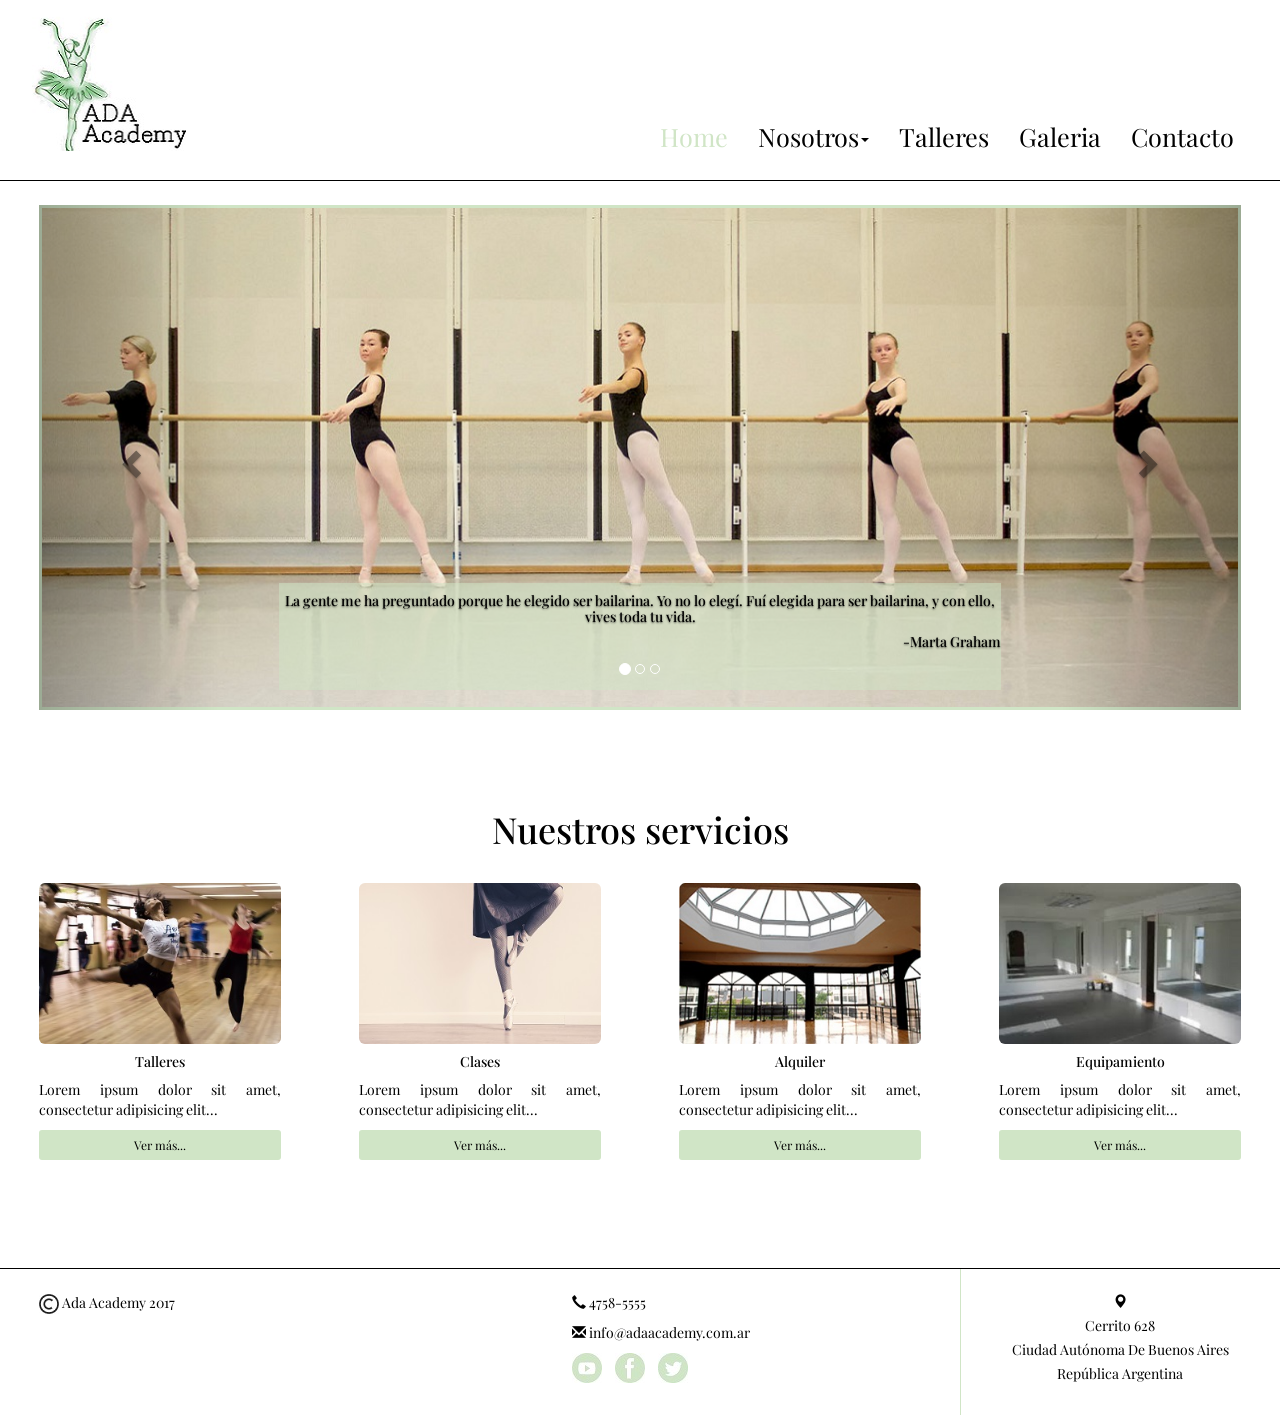
<file: index.html>
<!DOCTYPE html>
<html lang="en">
<head>
	<meta charset="UTF-8">
	<meta name="viewport" content="width=device-width, user-scalable=no, initial-scale=1.0, maximum-scale=1.0, minimum-scale=1.0">
	<title>Home</title>
	<link href="https://fonts.googleapis.com/css?family=Lora|Playfair+Display" rel="stylesheet">
	<link rel="stylesheet" type="text/css" href="bootstrap-3.3.7-dist/css/bootstrap.min.css">
	<link rel="stylesheet" type="text/css" href="css/home.css">
	<link rel="stylesheet" type="text/css" href="css/headerFooter.css">
	

	<script src="https://ajax.googleapis.com/ajax/libs/jquery/3.2.1/jquery.min.js"></script>
	<script src="https://maxcdn.bootstrapcdn.com/bootstrap/3.3.7/js/bootstrap.min.js"></script>
</head>
<body>
	<div class="container-fluid">
		<header class="row">
		    <nav class="col-lg-12 col-md-12 col-sm-12 col-xs-12 navbar">
				<div class="navbar-header">
					<img class="pull-left img-responsive hidden-lg hidden-md" src="imgs/130x130-navBrandAda.jpg" alt="">
					<img class="pull-left img-responsive hidden-sm hidden-xs" src="imgs/170x150-navBrandAda.jpg" alt="">
			        <button type="button" class="navbar-toggle btn btn-lg pull-right" data-toggle="collapse" data-target="#myFirstNavbar" >
        			<span class="glyphicon glyphicon-menu-hamburger" aria-hidden="true"></span>
					</button>        
				</div>        
		        <div class="collapse navbar-collapse" id="myFirstNavbar">
				    <ul class="nav navbar-nav pull-right hidden-xs ulLg">
				        <li class="active"><a href="#">Home</a></li>
				        <li class="dropdown">
							<a class="dropdown-toggle" data-toggle="dropdown" href="html/Nosotros.html">Nosotros<span class="caret"></span></a>
							<ul class="dropdown-menu" id="ulXs">
								<li class="well-sm"><a href="html/Nosotros.html">Nuestra Historia</a></li>
								<li class="well-sm"><a href="html/Nosotros.html#Nuestras Instalaciones">Nuestras Instalaciones</a></li>
								<li class="well-sm"><a href="html/Nosotros.html#Nuestros Servicios">Nuestros Servicios</a></li>
								<li class="well-sm"><a href="html/Nosotros.html#Nuestros Docentes">Nuestros Docentes</a></li>
							</ul>
						</li>
				        <li><a href="html/talleres.html">Talleres</a></li>
				        <li><a href="html/galeria.html">Galeria</a></li>
				        <li><a href="html/contact.html">Contacto</a></li>
				    </ul>
				    <ul class="nav navbar-nav hidden-lg hidden-md hidden-sm" id="ulXs"> 
				        <li class="active"><a href="#">Home</a></li>
				        <li class="dropdown">
							<a class="dropdown-toggle" data-toggle="dropdown" href="html/Nosotros.html">Nosotros<span class="caret"></span></a>
							<ul class="dropdown-menu">
								<li><a href="html/Nosotros.html">Nuestra Historia</a></li>
								<li><a href="html/Nosotros.html#Nuestras Instalaciones">Nuestras Instalaciones</a></li>
								<li><a href="html/Nosotros.html#Nuestros Servicios">Nuestros Servicios</a></li>
								<li><a href="html/Nosotros.html#Nuestros Docentes">Nuestros Docentes</a></li>
							</ul>
						</li>
				        <li><a href="html/talleres.html">Talleres</a></li>
				        <li><a href="html/galeria.html">Galeria</a></li>
				        <li><a href="html/contact.html">Contacto</a></li>
				    </ul>
			    </div>
		    </nav>	  
		</header>
		
		<main class="row">
            <div class="col-lg-12 col-md-12 col-sm-12 col-xs-12">
	        	<section class="row well-lg">
	        		<!--div class="col-lg-1"></div-->
	        		<div class="col-lg-12">  
						<div id="myCarousel" class="carousel slide" data-ride="carousel">
						    <!-- Indicators -->
						    <ol class="carousel-indicators">
						      	<li data-target="#myCarousel" data-slide-to="0" class="active"></li>
						      	<li data-target="#myCarousel" data-slide-to="1"></li>
						      	<li data-target="#myCarousel" data-slide-to="2"></li>
						    </ol>
	
					    <!-- Wrapper for slides -->
						    <div class="carousel-inner">
                                <div class="item active">
						        	<img src="imgs/1200x500-homeStudio01.jpg" alt="Studio 01"">
						        	<div class="carousel-caption textSlider">
							            <h5>La gente me ha preguntado porque he elegido ser bailarina. Yo no lo elegí. Fuí elegida para ser  bailarina, y con ello, vives toda tu vida.<h5>
						                <h5 class="text-right">-Marta Graham</h5>
							        </div>
						      	</div>

		                        <div class="item">
						        	<img src="imgs/1200x500-homeStudio02.jpg" alt="Studio 02">
						        	<div class="carousel-caption textSlider">
							            <h4>Salón Amarrillo<h4>
						                <h5>Piso sólido de madera</h5>
							        </div>
						       	</div>
		
						      	<div class="item">
						        	<img src="imgs/1200x500-homeStudio03.jpg" alt="Studio 03"">
						        	<div class="carousel-caption textSlider">
							            <h4>Salón Azul<h4>
						                <h5>Piso sólido de porcelanato</h5>
							        </div>
						      	</div>
						    </div>
	
					    <!-- Left and right controls -->
						    <a class="left carousel-control" href="#myCarousel" data-slide="prev">
						      	<span class="glyphicon glyphicon-chevron-left"></span>
						      	<span class="sr-only">Previous</span>
						    </a>
						    <a class="right carousel-control" href="#myCarousel" data-slide="next">
						      	<span class="glyphicon glyphicon-chevron-right"></span>
						      	<span class="sr-only">Next</span>
						    </a>
					  	</div> 
	        		</div>				  
	        	    <!--div class="col-lg-1"></div-->
	        	</section>    
	        	
	        	<section class="row">
	        		<div class="col-lg-12 col-md-12 col-sm-12 col-xs-12">
	        			<h1 class="text-center">Nuestros servicios</h1>
	        		</div>
	        		<article class="col-lg-3 col-md-3 col-sm-6 col-xs-6">
	                	<div class="well-lg">
		                	<img class="img-responsive img-rounded" src="imgs/300x200-homeContemporaryDance.jpg" alt="Contemporary Dance">
		        	        <div class="caption text-justify">
		        				<h5 class="text-center">Talleres</h5>
		        				<p class="hidden-sm hidden-xs">Lorem ipsum dolor sit amet, consectetur adipisicing elit...</p>
		        				<a class="btn btn-block btn-sm" role="button" href="html/about.html"> Ver más...</a>
		        			</div>
	        			</div> 	
	        		</article>

	        		<article class="col-lg-3 col-md-3 col-sm-6 col-xs-6">
	                	<div class="well-lg">
		                	<img class="img-responsive img-rounded" src="imgs/300x200-homeClass.jpg" alt="Class">
		        	        <div class="caption text-justify">
		        				<h5 class="text-center">Clases</h5>
		        				<p class="hidden-sm hidden-xs">Lorem ipsum dolor sit amet, consectetur adipisicing elit...</p>
		        				<a class="btn btn-block btn-sm" role="button" href="html/about.html"> Ver más...</a>
		        			</div> 	
	        			</div>
	        		</article>

	        		<article class="col-lg-3 col-md-3 col-sm-6 col-xs-6">
	                	<div class="well-lg">
		                	<img class="img-responsive img-rounded" src="imgs/300x200-homeStudioRental.jpg" alt="Studio Rental">	    
		                	<div class="caption text-justify">
		        				<h5 class="text-center">Alquiler</h5>
		        				<p class="hidden-sm hidden-xs">Lorem ipsum dolor sit amet, consectetur adipisicing elit...</p>
		        				<a class="btn btn-block btn-sm" role="button" href="html/about.html"> Ver más...</a>
		        			</div>
	        			</div> 	
	        		</article>

	        		<article class="col-lg-3 col-md-3 col-sm-6 col-xs-6">
	                	<div class="well-lg">
		                	<img class="img-responsive img-rounded" src="imgs/300x200-homeEquipment.jpg" alt="Home Equipment">	    
		                	<div class="caption text-justify">
		        				<h5 class="text-center">Equipamiento</h5>
		        				<p class="hidden-sm hidden-xs">Lorem ipsum dolor sit amet, consectetur adipisicing elit...</p>
		        				<a class="btn btn-block btn-sm" role="button" href="html/about.html"> Ver más...</a>
		        			</div>
	        			</div> 	
	        		</article>
	        	</section>
	        </div>
		</main>
		
		<footer class="row">
		    <div class="col-lg-5 col-md-5 col-sm-5 hidden-xs copyRight">	
                <div class="well-lg">
                <p><img src="imgs/20x20-copyRight.jpg" alt="">  Ada Academy 2017</p>
                </div>
			</div>

			<div class="col-lg-4 col-md-4 col-sm-4 col-xs-7 net">
				<ul class="well-lg">
					<li><p><span class="glyphicon glyphicon-earphone"></span>  4758-5555</p></li>
					<li><p><span class="glyphicon glyphicon-envelope"></span>  info@adaacademy.com.ar</p></li>
					<li>
						<ul class="list-inline">
							<li><a href="#"><img src="imgs/30x30-brandYoutube.jpg" alt=""></a></li>
							<li><a href="#"><img src="imgs/30x30-brandFacebook.jpg" alt=""></a></li>
							<li><a href="#"><img src="imgs/30x30-brandTwitter.jpg" alt=""></a></li>
						</ul>
					</li>
				</ul>					
			</div>

			<div class="col-lg-3 col-md-3 col-sm-3 col-xs-5  map">
			    <div class="caption text-center well-lg">
					<p><span class="glyphicon glyphicon-map-marker"></span></p>
					<p>Cerrito 628</p>
					<p>Ciudad Autónoma De Buenos Aires</p>
	                <p>República Argentina</p>
				</div>
			</div>
        </footer>
	</div>
</body>
</html>
</file>
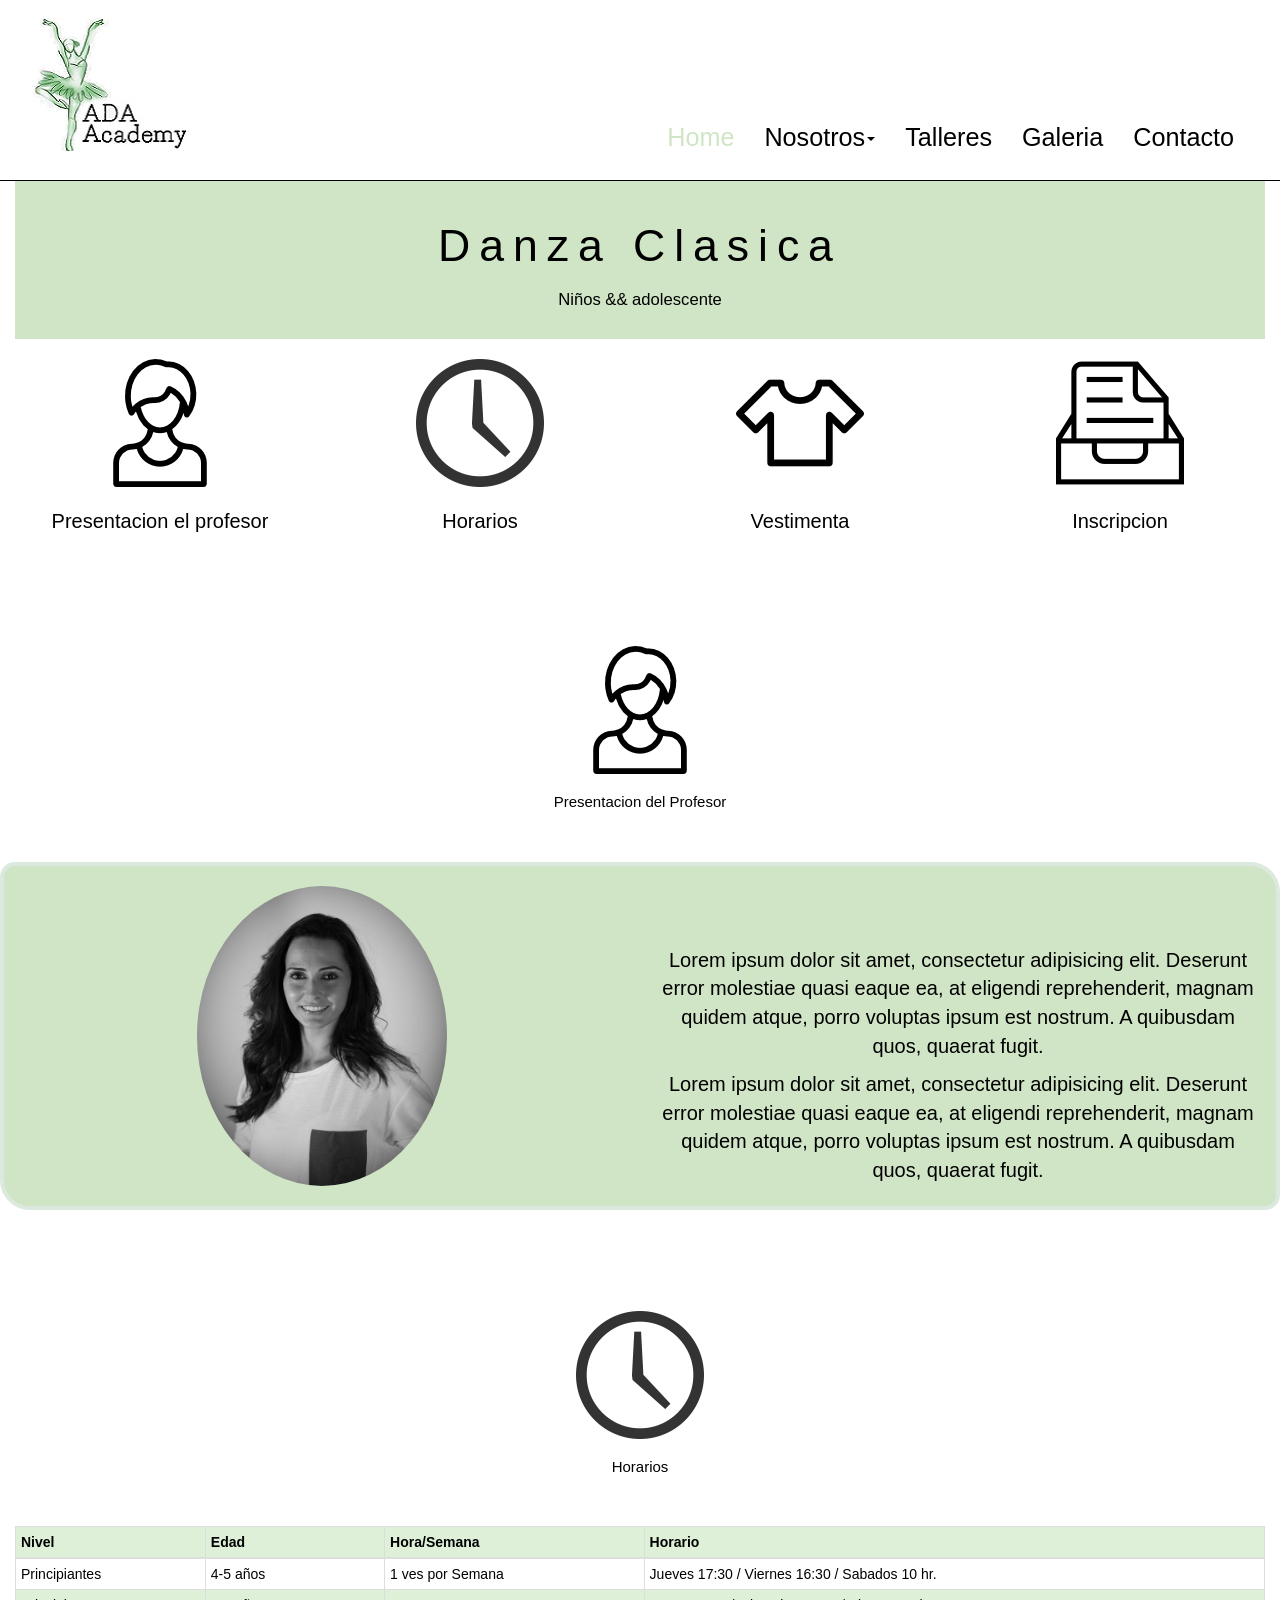
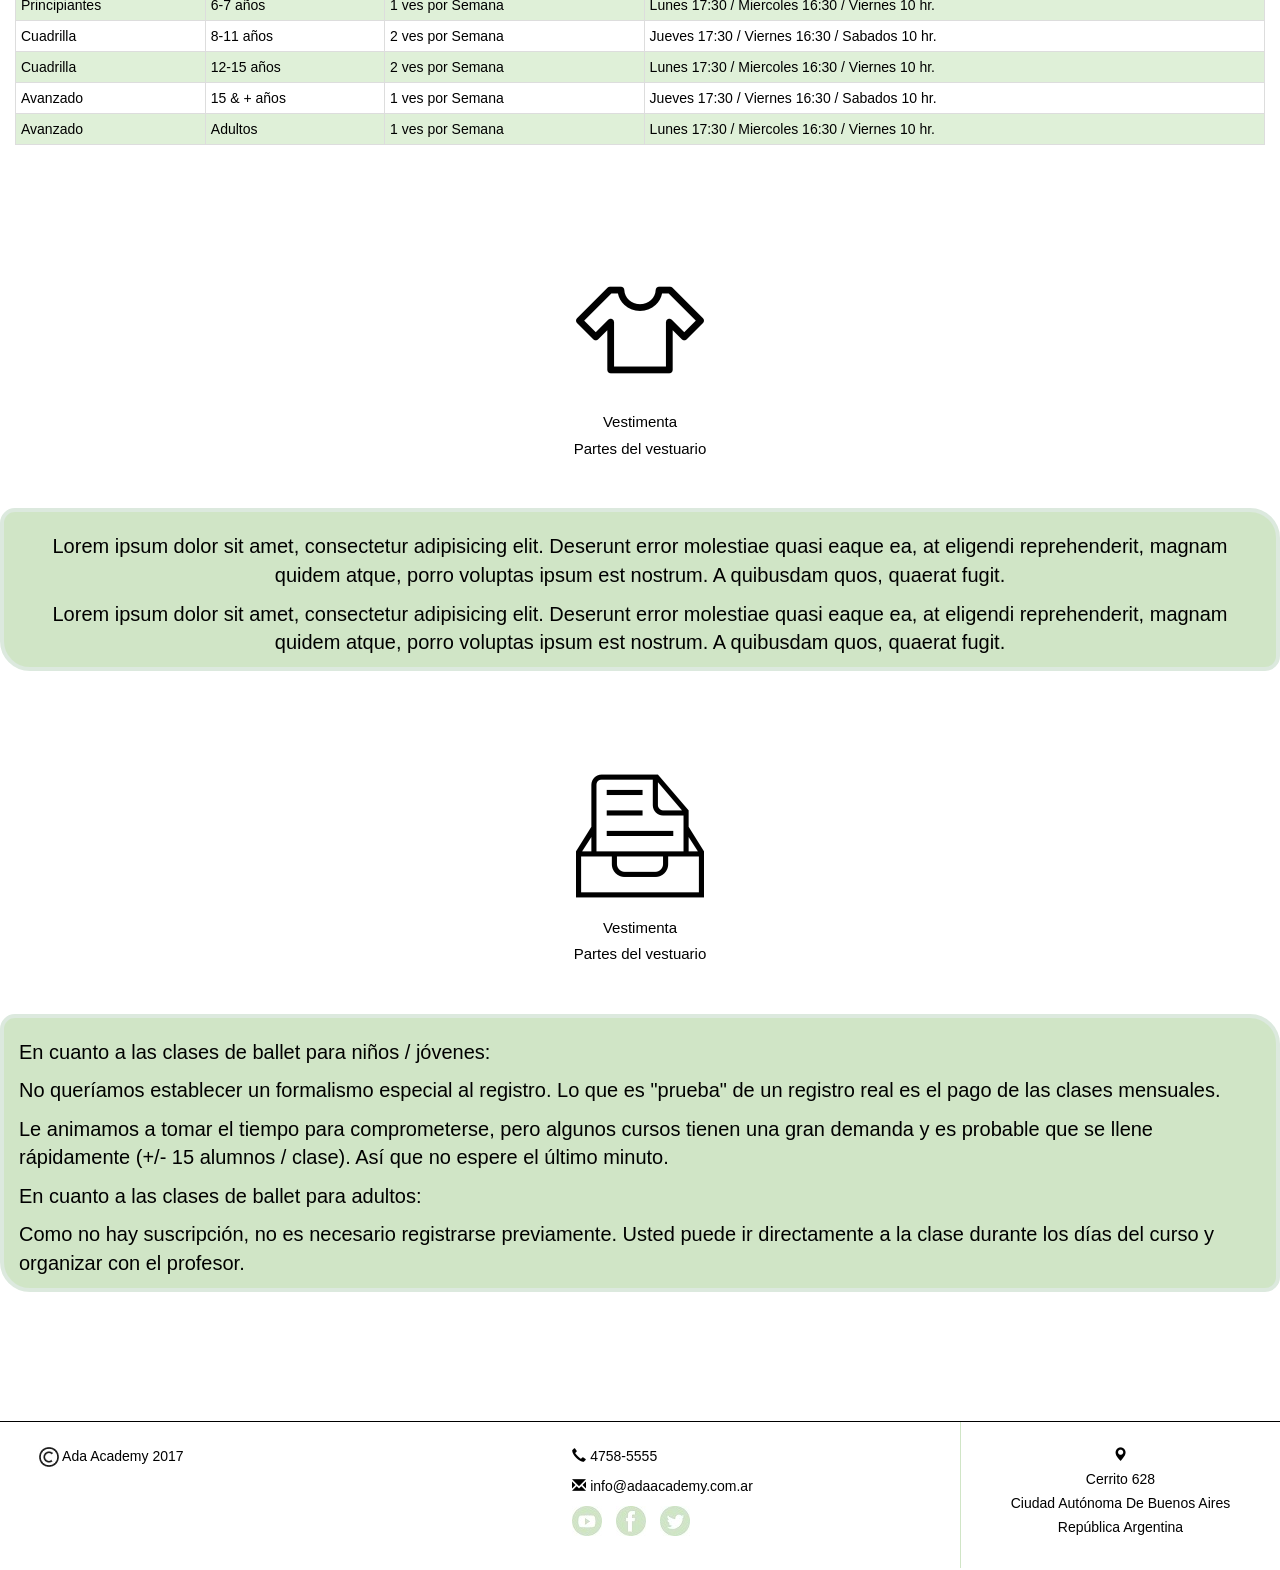
<file: html/ClassicalDanceWorkshop.html>
<!DOCTYPE html>
<html lang="en">
<head>
	<meta charset="UTF-8">
	<meta name="viewport" content="width=device-width, user-scalable=no, initial-scale=1.0, maximum-scale=1.0, minimum-scale=1.0">
	<title>Danza Clasica</title>
	<link href="https://fonts.googleapis.com/css?family=Cabin" rel="stylesheet">
	<link rel="stylesheet" href="../bootstrap-3.3.7-dist/css/bootstrap.min.css">

	<link rel="stylesheet" type="text/css" href="../css/headerFooter.css">
	<link rel="stylesheet" href="../css/estilitomenutalleres.css">
	
	
</head>
<body>

<div class="container-fluid">
	<header class="row">
		    <nav class="col-lg-12 col-md-12 col-sm-12 col-xs-12 navbar">
				<div class="navbar-header">
					<img class="pull-left img-responsive hidden-lg hidden-md" src="../imgs/130x130-navBrandAda.jpg" alt="">
					<img class="pull-left img-responsive hidden-sm hidden-xs" src="../imgs/170x150-navBrandAda.jpg" alt="">
			        <button type="button" class="navbar-toggle btn btn-lg pull-right" data-toggle="collapse" data-target="#myFirstNavbar" >
        			<span class="glyphicon glyphicon-menu-hamburger" aria-hidden="true"></span>
					</button>        
				</div>        
		        <div class="collapse navbar-collapse" id="myFirstNavbar">
				    <ul class="nav navbar-nav pull-right hidden-xs ulLg">
				        <li class="active"><a href="#">Home</a></li>
				        <li class="dropdown">
							<a class="dropdown-toggle" data-toggle="dropdown" href="html/Nosotros.html">Nosotros<span class="caret"></span></a>
							<ul class="dropdown-menu" id="ulXs">
								<li class="well-sm"><a href="../html/Nosotros.html">Nuestra Historia</a></li>
								<li class="well-sm"><a href="../html/Nosotros.html#Nuestras Instalaciones">Nuestras Instalaciones</a></li>
								<li class="well-sm"><a href="../html/Nosotros.html#Nuestros Servicios">Nuestros Servicios</a></li>
								<li class="well-sm"><a href="../html/Nosotros.html#Nuestros Docentes">Nuestros Docentes</a></li>
							</ul>
						</li>
				        <li><a href="../html/talleres.html">Talleres</a></li>
				        <li><a href="../html/galeria.html">Galeria</a></li>
				        <li><a href="../html/contact.html">Contacto</a></li>
				    </ul>
				    <ul class="nav navbar-nav hidden-lg hidden-md hidden-sm" id="ulXs"> 
				        <li class="active"><a href="#">Home</a></li>
				        <li class="dropdown">
							<a class="dropdown-toggle" data-toggle="dropdown" href="../html/Nosotros.html">Nosotros<span class="caret"></span></a>
							<ul class="dropdown-menu">
								<li><a href="../html/Nosotros.html">Nuestra Historia</a></li>
								<li><a href="../html/Nosotros.html#Nuestras Instalaciones">Nuestras Instalaciones</a></li>
								<li><a href="../html/Nosotros.html#Nuestros Servicios">Nuestros Servicios</a></li>
								<li><a href="../html/Nosotros.html#Nuestros Docentes">Nuestros Docentes</a></li>
							</ul>
						</li>
				        <li><a href="../html/talleres.html">Talleres</a></li>
				        <li><a href="../html/gallery.html">Galeria</a></li>
				        <li><a href="../html/contact.html">Contacto</a></li>
				    </ul>
			    </div>
		    </nav>	  
		</header>
						<!-- Main-->

	<!--*************Titulo Pagina ******************-->

	<main>
		<div class="row"> 
			<div class="col-md-12" >
				<div class="top" style="background: #D0E5C6">
					<br>
					<h3 class="text-center" style="font-size: 3.188em; letter-spacing: 0.2em">Danza Clasica</h3>
					
					<h3 class="text-center" style="font-size: 1.188em">Niños && adolescente</h3>
					<br>
				</div>
			</div>
		</div>
	
		<!--************* Fin del Titulo Pagina *************-->
		
		<!--********* Inicio de bolque de talleres **********-->
		<div class="row"  >
			<div>
				<div class="class col-md-3" style=" " >
					<div id="imagen" class="imagen"  >
						<div class="info" >
							<br>
							<a style="text-decoration:none" href="#profesor"><img class=" center-block" src="../imgs/profe1.png" alt="" ></a>
							<br>
							<p  id="d" class="text-center" style=""> Presentacion el profesor</p>
						</div>
					</div>
				</div>
						
				<div class="class col-md-3" >
					<div class="imagen"  >
						<div class="info">
							<br>
							<a style="text-decoration:none" href="#horarios"><img class="center-block" src="../imgs/reloj1.png" alt=""></a>
							<br>
							<p class="text-center">Horarios</p>
						</div>
					</div>
				</div>
						
				<div class="class col-md-3" >
					<div class="imagen">
						<br>
						<a style="text-decoration:none" href="#vestimenta"><img class="center-block" src="../imgs/remera.png" alt=""></a>
						<br>
						<p class="text-center">Vestimenta</p>
					</div>
				</div>
				<div class="class col-md-3">
					<div class="imagen" >
						<br>
						<a style="text-decoration:none" href="#inscripcion"><img class="center-block" src="../imgs/incrip1.png" alt=""></a>
						<br>
						<p class="text-center">Inscripcion</p>
					</div>
				</div>
			</div>
			<tr>
		</div>
		<!--********* Fin de bolque de talleres **********-->
		
		<!--********* Inicio del contenido  **********-->
		<!--********* Presentacion del profesor  **********-->
		<div class="row">
			<div class=" fila col-md-12 text-center">     
			</div>
		</div>
		
		<div class="row"> 
			<div class=" profe1 col-md-12">
				<a name="profesor"><img class="center-block" src="../imgs/profe1.png" alt=""></a>
			</div>
		</div>
		<div class="row"> 
			<div class="col-md-12">
				<h3 class="text-center" style="font-size: 15px">Presentacion del Profesor</h3>
			</div>
		</div>
		<div class="row">
			<div class=" filaA col-md-12 text-center">     
			</div>
		</div>
		
		
		<div class="row" style="background:#D0E5C6;border-style: solid; border-width: 4px;border-color:#DCE9DE;border-radius: 15px 30px;">
		
			<div class="">
				<div class="col-md-6 ">
					<br>  
					<img class=" img-circle center-block" src="../imgs/fotoprofe1.jpg" alt="" style="height: 300px;width: 250px">  
					<br>
				</div>
				<div class="col-md-6 "> 
					<div class=" contenido">
						<p class="text-center">Lorem ipsum dolor sit amet, consectetur adipisicing elit. Deserunt error molestiae quasi eaque ea, at eligendi reprehenderit, magnam quidem atque, porro voluptas ipsum est nostrum. A quibusdam quos, quaerat fugit.</p>
						<p class="text-center">Lorem ipsum dolor sit amet, consectetur adipisicing elit. Deserunt error molestiae quasi eaque ea, at eligendi reprehenderit, magnam quidem atque, porro voluptas ipsum est nostrum. A quibusdam quos, quaerat fugit.</p>
					</div>
		
				</div>
			</div>
		</div>
		<!--********* Fin de la presentacion  **********-->
		
		<!--********* Inicio del Horario **********-->
		<div class="row">
			<div class=" fila col-md-12 text-center">     
			</div>
		</div>
		
		<div class="row"> 
			<div class=" profe1 col-md-12">
				<a name="horarios"><img class="center-block" src="../imgs/reloj1.png" alt=""></a>
			</div>
		</div>
		<div class="row"> 
			<div class="col-md-12">
				<h3 class="text-center" style="font-size: 15px">Horarios</h3>
			</div>
		</div>
		<div class="row">
			<div class=" filaA col-md-12 text-center">     
			</div>
		</div>
		
		<div class="row">
			<div class="col-md-12 col-xs-12">
				<div class="table-responsive">
					<table class="table table-bordered table-hover table-condensed "><!--table-striped-->
						<thead>
							<tr class="success center">
								<th >Nivel</th>
								<th >Edad</th>
								<th >Hora/Semana</th>
								<th >Horario</th>
								
							</tr>
						</thead>
						<tr>
							<td>Principiantes</td>
							<td>4-5 años</td>
							<td>1 ves por Semana</td>
							<td>Jueves 17:30 /
								Viernes 16:30 /
								Sabados 10 hr.</td>
							
						</tr>
						<tr class="success">
							<td>Principiantes</td>
							<td>6-7 años</td> 
							<td>1 ves por Semana</td>
							<td>Lunes 17:30 /
								Miercoles 16:30 /
								Viernes 10 hr.</td>
						</tr>
						<tr>
							<td>Cuadrilla</td>
							<td>8-11 años</td>
							<td>2 ves por Semana</td>
							<td>Jueves 17:30 /
								Viernes 16:30 /
								Sabados 10 hr.</td>
							
						</tr>
						<tr class="success">
							<td>Cuadrilla</td>
							<td>12-15 años</td> 
							<td>2 ves por Semana</td>
							<td>Lunes 17:30 /
								Miercoles 16:30 /
								Viernes 10 hr.</td>
						</tr>
						<tr>
							<td>Avanzado</td>
							<td> 15 & + años</td>
							<td>1 ves por Semana</td>
							<td>Jueves 17:30 /
								Viernes 16:30 /
								Sabados 10 hr.</td>
							
						</tr>
						<tr class="success"	>			
							<td>Avanzado</td>
							<td>Adultos</td> 
							<td>1 ves por Semana</td>
							<td>Lunes 17:30 /
								Miercoles 16:30 /
								Viernes 10 hr.</td>
						</tr>
		
		
					</table>
				</div><!--reserc-->
			</div><!--col-->
		</div><!--row-->
		<!--********* fin del Horario **********-->
		<!--********* Inicio del Vestimenta **********-->
		<div class="row">
			<div class=" fila col-md-12 text-center">     
			</div>
		</div>
		
		<div class="row"> 
			<div class=" profe1 col-md-12">
				<a name="vestimenta"><img class="center-block" src="../imgs/remera.png" alt=""></a>
			</div>
		</div>
		<div class="row"> 
			<div class="col-md-12">
				<h3 class="text-center" style="font-size: 15px">Vestimenta</h3>
				<h5 class="text-center" style="font-size: 15px">Partes del vestuario</h5>
			</div>
		</div>
		<div class="row">
			<div class=" filaA col-md-12 text-center">     
			</div>
		</div>
		
		<div class="row" style="background:#D0E5C6;border-style: solid; border-width: 4px;border-color:#DCE9DE;border-radius: 15px 30px;">
			<div class="col-md-12 "> 
				<div class=" contenidoA">
					<p class="text-center">Lorem ipsum dolor sit amet, consectetur adipisicing elit. Deserunt error molestiae quasi eaque ea, at eligendi reprehenderit, magnam quidem atque, porro voluptas ipsum est nostrum. A quibusdam quos, quaerat fugit.</p>
					<p class="text-center">Lorem ipsum dolor sit amet, consectetur adipisicing elit. Deserunt error molestiae quasi eaque ea, at eligendi reprehenderit, magnam quidem atque, porro voluptas ipsum est nostrum. A quibusdam quos, quaerat fugit.</p>
				</div>
		
			</div>
		</div>
		<!--********* Fin de Vestimenta **********-->
		<!--********* Inicio de Inscripcion **********-->
		<div class="row">
			<div class=" fila col-md-12 text-center">     
			</div>
		</div>
		
		<div class="row"> 
			<div class="profe1 col-md-12">
				<a name="inscripcion"><img class="center-block" src="../imgs/incrip1.png" alt=""></a>
			</div>
		</div>
		<div class="row"> 
			<div class="col-md-12">
				<h3 class="text-center" style="font-size: 15px">Vestimenta</h3>
				<h5 class="text-center" style="font-size: 15px">Partes del vestuario</h5>
			</div>
		</div>
		<div class="row">
			<div class=" filaA col-md-12 text-center">     
			</div>
		</div>
		
		<div class="row" style="background:#D0E5C6;border-style: solid; border-width: 4px;border-color:#DCE9DE;border-radius: 15px 30px;">
			<div class="col-md-12 "> 
				<div class=" contenidoA">
					<p>
						En cuanto a las clases de ballet para niños / jóvenes:</p>
		
					<p>No queríamos establecer un formalismo especial al registro. Lo que es "prueba" de un registro real es el pago de las clases mensuales.</p>
		
		
		
					<p>Le animamos a tomar el tiempo para comprometerse, pero algunos cursos tienen una gran demanda y es probable que se llene rápidamente (+/- 15 alumnos / clase). Así que no espere el último minuto.</p>
						
						<p>En cuanto a las clases de ballet para adultos:</p>
		
						<p>Como no hay suscripción, no es necesario registrarse previamente. Usted puede ir directamente a la clase durante los días del curso y organizar con el profesor.
		
					</p>
				</div>
		
			</div>
		</div>
		<div class="row">
			<div class=" fila col-md-12 text-center">     
			</div>
		</div>
	</main>
	<footer class="row">
		    <div class="col-lg-5 col-md-5 col-sm-5 hidden-xs copyRight">	
                <div class="well-lg">
                <p><img src="../imgs/20x20-copyRight.jpg" alt="">  Ada Academy 2017</p>
                </div>
			</div>

			<div class="col-lg-4 col-md-4 col-sm-4 col-xs-7 net">
				<ul class="well-lg">
					<li><p><span class="glyphicon glyphicon-earphone"></span>  4758-5555</p></li>
					<li><p><span class="glyphicon glyphicon-envelope"></span>  info@adaacademy.com.ar</p></li>
					<li>
						<ul class="list-inline">
							<li><a href="#"><img src="../imgs/30x30-brandYoutube.jpg" alt=""></a></li>
							<li><a href="#"><img src="../imgs/30x30-brandFacebook.jpg" alt=""></a></li>
							<li><a href="#"><img src="../imgs/30x30-brandTwitter.jpg" alt=""></a></li>
						</ul>
					</li>
				</ul>					
			</div>

			<div class="col-lg-3 col-md-3 col-sm-3 col-xs-5  map">
			    <div class="caption text-center well-lg">
					<p><span class="glyphicon glyphicon-map-marker"></span></p>
					<p>Cerrito 628</p>
					<p>Ciudad Autónoma De Buenos Aires</p>
	                <p>República Argentina</p>
				</div>
			</div>
        </footer>



</div>



</body>
</html>
</file>
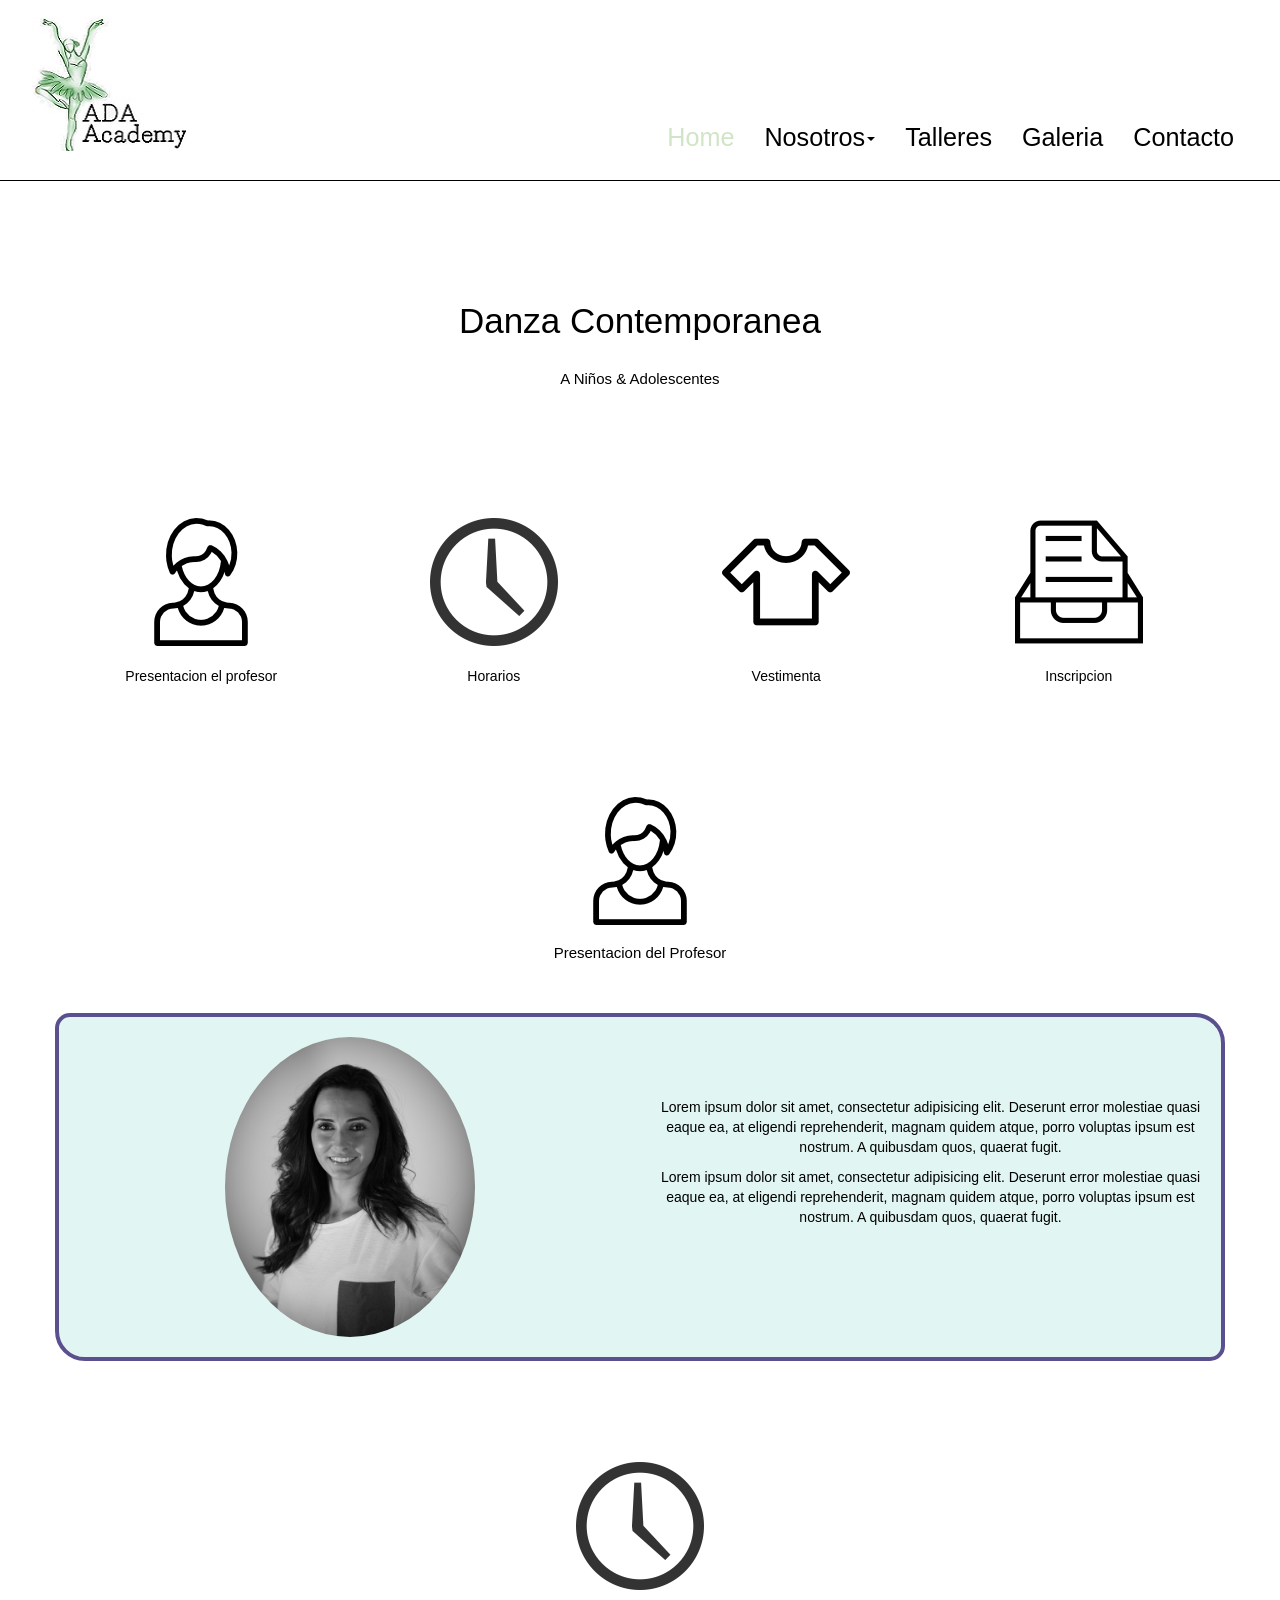
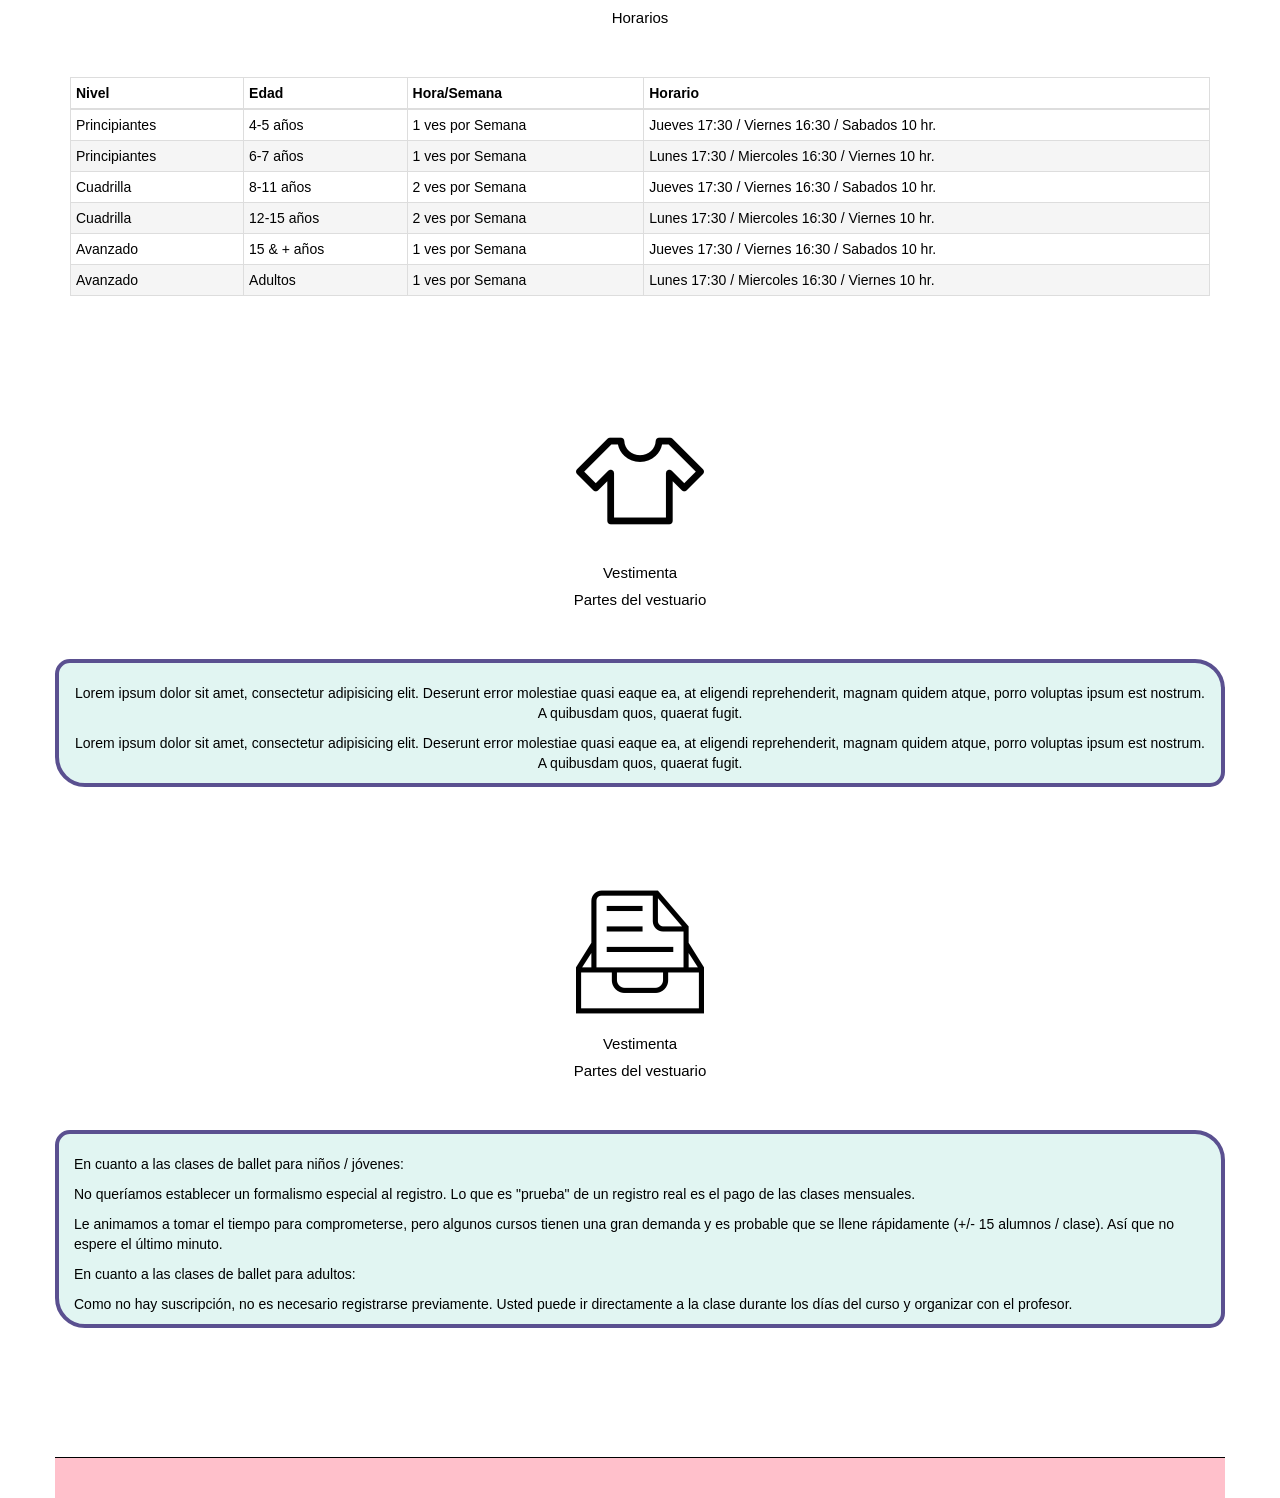
<file: html/ContemporaryWorkshop.html>
<!DOCTYPE html>
<html lang="en">
<head>
	<meta charset="UTF-8">
	<title>Danza Contemporanea</title>
	<link rel="stylesheet" href="../bootstrap-3.3.7-dist/css/bootstrap.min.css">
	<link rel="stylesheet" type="text/css" href="../css/headerFooter.css">
	<link rel="stylesheet" href="../css/estilitomenutalleres.css">
</head>
<body>

<div class="container-fluid">
	<header class="row">
		    <nav class="col-lg-12 col-md-12 col-sm-12 col-xs-12 navbar">
				<div class="navbar-header">
					<img class="pull-left img-responsive hidden-lg hidden-md" src="../imgs/130x130-navBrandAda.jpg" alt="">
					<img class="pull-left img-responsive hidden-sm hidden-xs" src="../imgs/170x150-navBrandAda.jpg" alt="">
			        <button type="button" class="navbar-toggle btn btn-lg pull-right" data-toggle="collapse" data-target="#myFirstNavbar" >
        			<span class="glyphicon glyphicon-menu-hamburger" aria-hidden="true"></span>
					</button>        
				</div>        
		        <div class="collapse navbar-collapse" id="myFirstNavbar">
				    <ul class="nav navbar-nav pull-right hidden-xs ulLg">
				        <li class="active"><a href="#">Home</a></li>
				        <li class="dropdown">
							<a class="dropdown-toggle" data-toggle="dropdown" href="../html/Nosotros.html">Nosotros<span class="caret"></span></a>
							<ul class="dropdown-menu" id="ulXs">
								<li class="well-sm"><a href="../html/Nosotros.html">Nuestra Historia</a></li>
								<li class="well-sm"><a href="../html/Nosotros.html#Nuestras Instalaciones">Nuestras Instalaciones</a></li>
								<li class="well-sm"><a href="../html/Nosotros.html#Nuestros Servicios">Nuestros Servicios</a></li>
								<li class="well-sm"><a href="../html/Nosotros.html#Nuestros Docentes">Nuestros Docentes</a></li>
							</ul>
						</li>
				        <li><a href="../html/talleres.html">Talleres</a></li>
				        <li><a href="../html/gallery.html">Galeria</a></li>
				        <li><a href="../html/contact.html">Contacto</a></li>
				    </ul>
				    <ul class="nav navbar-nav hidden-lg hidden-md hidden-sm" id="ulXs"> 
				        <li class="active"><a href="#">Home</a></li>
				        <li class="dropdown">
							<a class="dropdown-toggle" data-toggle="dropdown" href="html/Nosotros.html">Nosotros<span class="caret"></span></a>
							<ul class="dropdown-menu">
								<li><a href="../html/Nosotros.html">Nuestra Historia</a></li>
								<li><a href="../html/Nosotros.html#Nuestras Instalaciones">Nuestras Instalaciones</a></li>
								<li><a href="../html/Nosotros.html#Nuestros Servicios">Nuestros Servicios</a></li>
								<li><a href="../html/Nosotros.html#Nuestros Docentes">Nuestros Docentes</a></li>
							</ul>
						</li>.
				        <li><a href="../html/talleres.html">Talleres</a></li>
				        <li><a href="../html/gallery.html">Galeria</a></li>
				        <li><a href="../html/contact.html">Contacto</a></li>
				    </ul>
			    </div>
		    </nav>	  
		</header>
	</div>
						<!-- Main-->

	<!--*************Titulo Pagina ******************-->
	<div class="container">
	<div class="row">
		<div class=" fila col-md-12 text-center">    
		</div>
	</div>

	<div class="row"> 

		<div class="col-md-12">
			<h3 class="text-center" style="font-size: 35px">Danza Contemporanea</h3>
		</div>
	</div>

	<div class="row"> 
		<div class="col-md-12">
			<h3 class="text-center" style="font-size: 15px">A Niños & Adolescentes</h3>
		</div>
	</div>	
	<div class="row">
		<div class=" fila col-md-12 text-center">    
		</div>
	</div>
	<!--************* Fin del Titulo Pagina *************-->

	<!--********* Inicio de bolque de talleres **********-->
	<div class="row">
		<div class="class col-md-3" >
			<div id="imagen" class="imagen">
				<div class="info" >
					<br>
					<a style="text-decoration:none" href="#profesor"><img class=" center-block" src="../imgs/profe1.png" alt="" ></a>
					<br>
					<p  id="d" class="text-center" style=""> Presentacion el profesor</p>
					
				</div>
			</div>
		</div>

		
		<div class="class col-md-3">
			<div class="imagen">
				<div class="info">
					<br>
					<a style="text-decoration:none" href="#horarios"><img class="center-block" src="../imgs/reloj1.png" alt=""></a>
					<br>
					<p class="text-center">Horarios</p>
						
				</div>
			</div>
		</div>

		<div class="class col-md-3">
			<div class="imagen">
				<br>
				<a style="text-decoration:none" href="#vestimenta"><img class="center-block" src="../imgs/remera.png" alt=""></a>
				<br>
				<p class="text-center">Vestimenta</p>
				
			</div>
		</div>
		<div class="class col-md-3">
			<div class="imagen">
				<br>
				<a style="text-decoration:none" href="#inscripcion"><img class="center-block" src="../imgs/incrip1.png" alt=""></a>
				<br>
				<p class="text-center">Inscripcion</p>
				
			</div>
		</div>
	</div>
	<!--********* Fin de bolque de talleres **********-->

	<!--********* Inicio del contenido  **********-->
	<!--********* Presentacion del profesor  **********-->
	<div class="row">
		<div class=" fila col-md-12 text-center">     
		</div>
	</div>

	<div class="row"> 
		<div class=" profe1 col-md-12">
			<a name="profesor"><img class="center-block" src="../imgs/profe1.png" alt=""></a>
		</div>
	</div>
	<div class="row"> 
		<div class="col-md-12">
			<h3 class="text-center" style="font-size: 15px">Presentacion del Profesor</h3>
		</div>
	</div>
	<div class="row">
		<div class=" filaA col-md-12 text-center">     
		</div>
	</div>


	<div class="row" style="background:#E1F5F2;border-style: solid; border-width: 4px;border-color:#5A5090;border-radius: 15px 30px;">

		<div class="">
			<div class="col-md-6 ">
				<br>  
				<img class=" img-circle center-block" src="../imgs/fotoprofe1.jpg" alt="" style="height: 300px;width: 250px">  
				<br>
			</div>
			<div class="col-md-6 "> 
				<div class=" contenido">
					<p class="text-center">Lorem ipsum dolor sit amet, consectetur adipisicing elit. Deserunt error molestiae quasi eaque ea, at eligendi reprehenderit, magnam quidem atque, porro voluptas ipsum est nostrum. A quibusdam quos, quaerat fugit.</p>
					<p class="text-center">Lorem ipsum dolor sit amet, consectetur adipisicing elit. Deserunt error molestiae quasi eaque ea, at eligendi reprehenderit, magnam quidem atque, porro voluptas ipsum est nostrum. A quibusdam quos, quaerat fugit.</p>
				</div>

			</div>
		</div>
	</div>
<!--********* Fin de la presentacion  **********-->

<!--********* Inicio del Horario **********-->
	<div class="row">
		<div class=" fila col-md-12 text-center">     
		</div>
	</div>

	<div class="row"> 
		<div class=" profe1 col-md-12">
			<a name="horarios"><img class="center-block" src="../imgs/reloj1.png" alt=""></a>
		</div>
	</div>
	<div class="row"> 
		<div class="col-md-12">
			<h3 class="text-center" style="font-size: 15px">Horarios</h3>
		</div>
	</div>
	<div class="row">
		<div class=" filaA col-md-12 text-center">     
		</div>
	</div>

	<div class="row">
		<div class="col-md-12 col-xs-12">
			<div class="table-responsive">
				<table class="table table-bordered table-hover table-condensed "><!--table-striped-->
					<thead>
						<tr>
							<th >Nivel</th>
							<th >Edad</th>
							<th >Hora/Semana</th>
							<th >Horario</th>
							
						</tr>
					</thead>
					<tr>
						<td>Principiantes</td>
						<td>4-5 años</td>
						<td>1 ves por Semana</td>
						<td>Jueves 17:30 /
							Viernes 16:30 /
							Sabados 10 hr.</td>
						
					</tr>
					<tr class="active">
						<td>Principiantes</td>
						<td>6-7 años</td> 
						<td>1 ves por Semana</td>
						<td>Lunes 17:30 /
							Miercoles 16:30 /
							Viernes 10 hr.</td>
					</tr>
					<tr>
						<td>Cuadrilla</td>
						<td>8-11 años</td>
						<td>2 ves por Semana</td>
						<td>Jueves 17:30 /
							Viernes 16:30 /
							Sabados 10 hr.</td>
						
					</tr>
					<tr class="active">
						<td>Cuadrilla</td>
						<td>12-15 años</td> 
						<td>2 ves por Semana</td>
						<td>Lunes 17:30 /
							Miercoles 16:30 /
							Viernes 10 hr.</td>
					</tr>
					<tr>
						<td>Avanzado</td>
						<td> 15 & + años</td>
						<td>1 ves por Semana</td>
						<td>Jueves 17:30 /
							Viernes 16:30 /
							Sabados 10 hr.</td>
						
					</tr>
					<tr class="active">
						<td>Avanzado</td>
						<td>Adultos</td> 
						<td>1 ves por Semana</td>
						<td>Lunes 17:30 /
							Miercoles 16:30 /
							Viernes 10 hr.</td>
					</tr>


				</table>
			</div><!--reserc-->
		</div><!--col-->
	</div><!--row-->
<!--********* fin del Horario **********-->
<!--********* Inicio del Vestimenta **********-->
	<div class="row">
		<div class=" fila col-md-12 text-center">     
		</div>
	</div>

	<div class="row"> 
		<div class=" profe1 col-md-12">
			<a name="vestimenta"><img class="center-block" src="../imgs/remera.png" alt=""></a>
		</div>
	</div>
	<div class="row"> 
		<div class="col-md-12">
			<h3 class="text-center" style="font-size: 15px">Vestimenta</h3>
			<h5 class="text-center" style="font-size: 15px">Partes del vestuario</h5>
		</div>
	</div>
	<div class="row">
		<div class=" filaA col-md-12 text-center">     
		</div>
	</div>

	<div class="row" style="background:#E1F5F2;border-style: solid; border-width: 4px;border-color:#5A5090;border-radius: 15px 30px;">
		<div class="col-md-12 "> 
			<div class=" contenidoA">
				<p class="text-center">Lorem ipsum dolor sit amet, consectetur adipisicing elit. Deserunt error molestiae quasi eaque ea, at eligendi reprehenderit, magnam quidem atque, porro voluptas ipsum est nostrum. A quibusdam quos, quaerat fugit.</p>
				<p class="text-center">Lorem ipsum dolor sit amet, consectetur adipisicing elit. Deserunt error molestiae quasi eaque ea, at eligendi reprehenderit, magnam quidem atque, porro voluptas ipsum est nostrum. A quibusdam quos, quaerat fugit.</p>
			</div>

		</div>
	</div>
<!--********* Fin de Vestimenta **********-->
<!--********* Inicio de Inscripcion **********-->
	<div class="row">
		<div class=" fila col-md-12 text-center">     
		</div>
	</div>

	<div class="row"> 
		<div class="profe1 col-md-12">
			<a name="inscripcion"><img class="center-block" src="../imgs/incrip1.png" alt=""></a>
		</div>
	</div>
	<div class="row"> 
		<div class="col-md-12">
			<h3 class="text-center" style="font-size: 15px">Vestimenta</h3>
			<h5 class="text-center" style="font-size: 15px">Partes del vestuario</h5>
		</div>
	</div>
	<div class="row">
		<div class=" filaA col-md-12 text-center">     
		</div>
	</div>

	<div class="row" style="background:#E1F5F2;border-style: solid; border-width: 4px;border-color:#5A5090;border-radius: 15px 30px;">
		<div class="col-md-12 "> 
			<div class=" contenidoA">
				<p>
					En cuanto a las clases de ballet para niños / jóvenes:</p>

				<p>No queríamos establecer un formalismo especial al registro. Lo que es "prueba" de un registro real es el pago de las clases mensuales.</p>



				<p>Le animamos a tomar el tiempo para comprometerse, pero algunos cursos tienen una gran demanda y es probable que se llene rápidamente (+/- 15 alumnos / clase). Así que no espere el último minuto.</p>
					
					<p>En cuanto a las clases de ballet para adultos:</p>

					<p>Como no hay suscripción, no es necesario registrarse previamente. Usted puede ir directamente a la clase durante los días del curso y organizar con el profesor.

				</p>
			</div>

		</div>
	</div>
	<div class="row">
		<div class=" fila col-md-12 text-center">     
		</div>
	</div>

<!-- FOOTER-->
	<FOOTER class="row" style="background-color: pink"> 

		<div class="col-md-12">
			<br>
			<br>
		</div>
	</FOOTER>
	<!-- fin del FOOTER-->



</div>



</body>
</html>
</file>
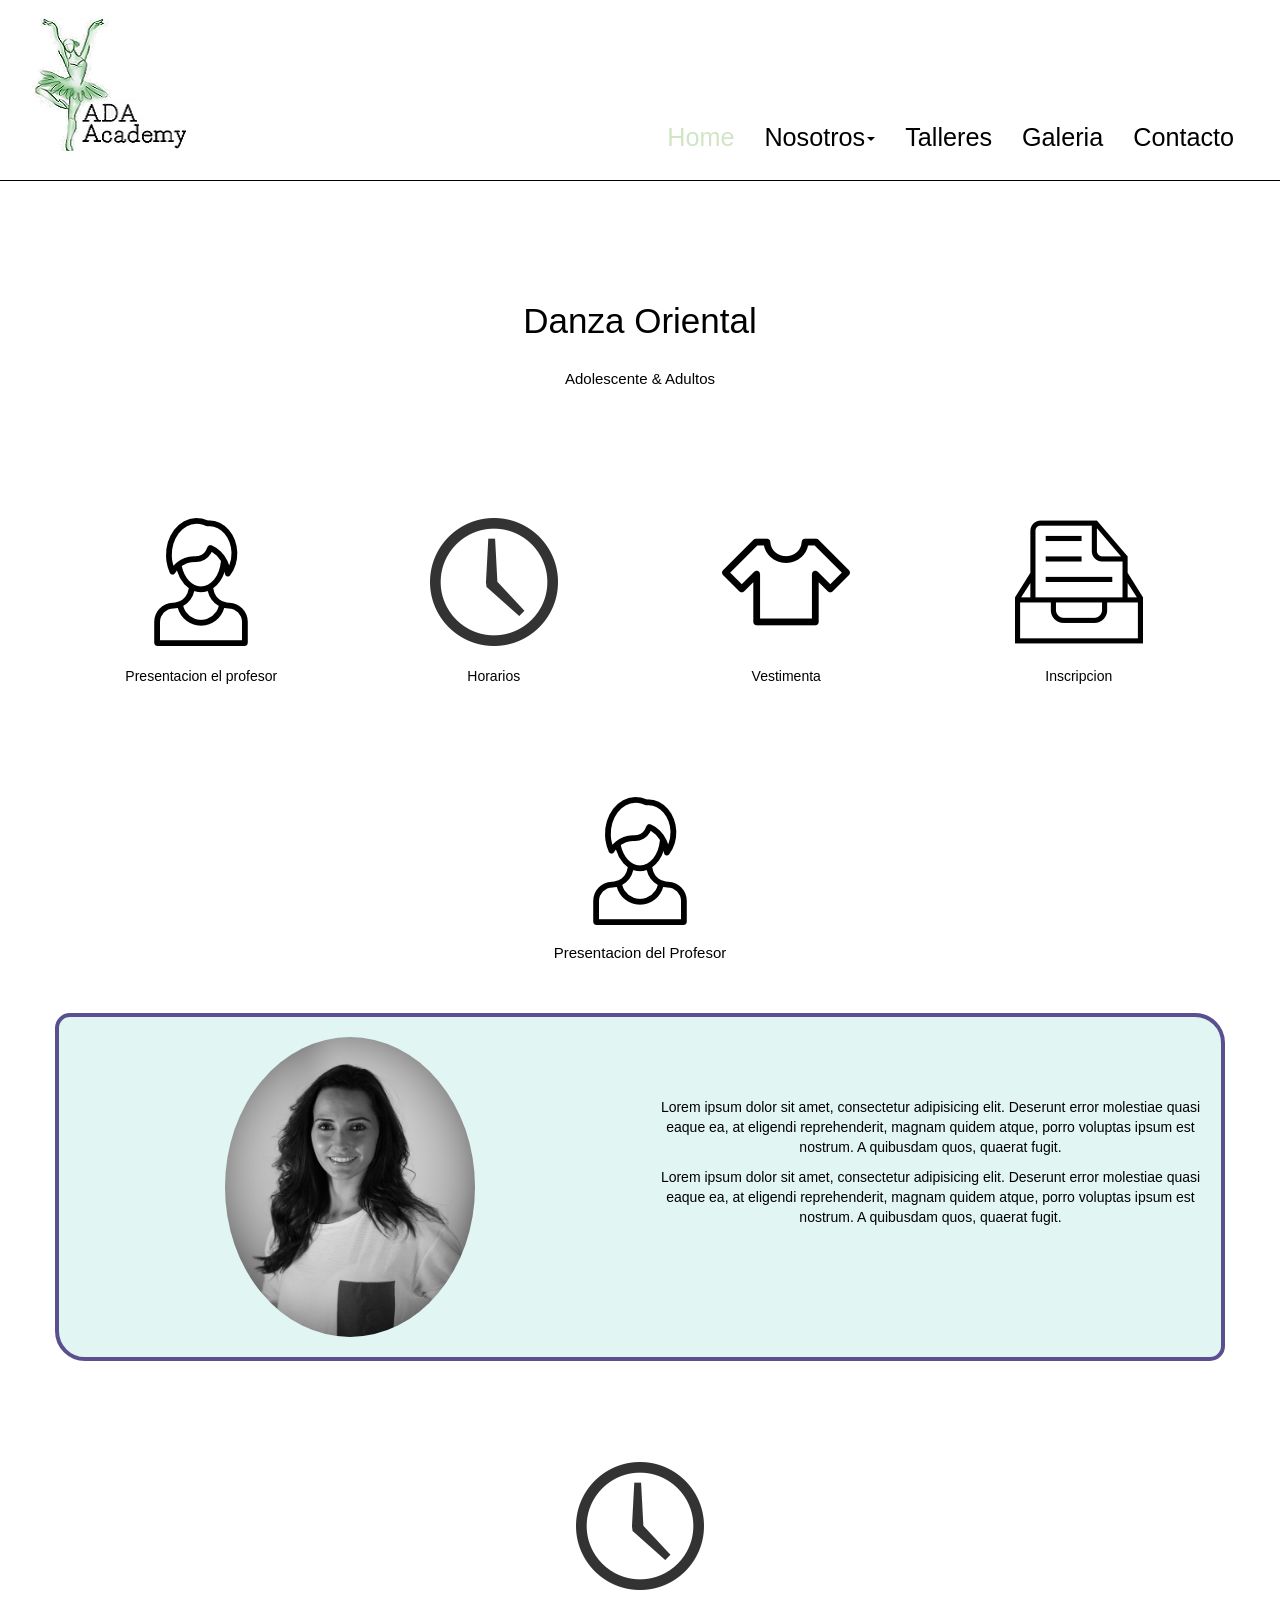
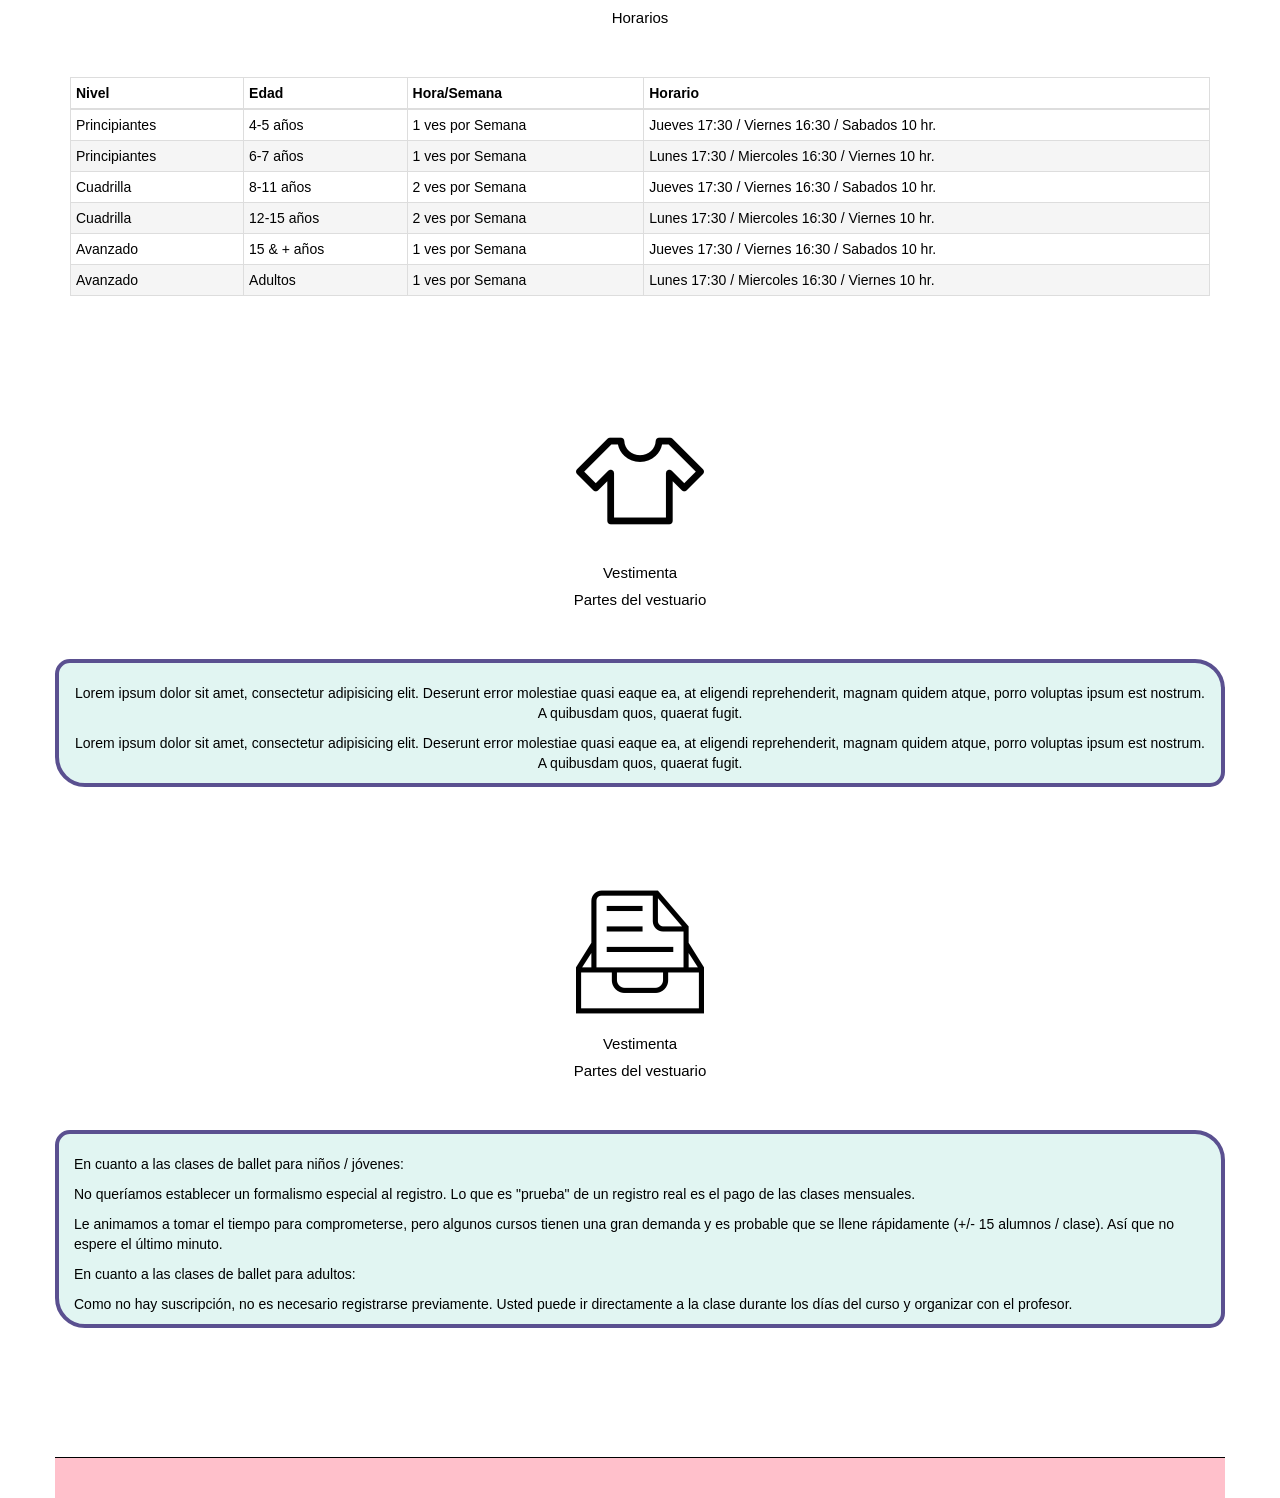
<file: html/OrientalWorkshop.html>
<!DOCTYPE html>
<html lang="en">
<head>
	<meta charset="UTF-8">
	<title>Danza Oriental</title>
	<link rel="stylesheet" href="../bootstrap-3.3.7-dist/css/bootstrap.min.css">
	<link rel="stylesheet" type="text/css" href="../css/headerFooter.css">
	<link rel="stylesheet" href="../css/estilitomenutalleres.css">
</head>
<body>

<div class="container-fluid">
	<header class="row">
		    <nav class="col-lg-12 col-md-12 col-sm-12 col-xs-12 navbar">
				<div class="navbar-header">
					<img class="pull-left img-responsive hidden-lg hidden-md" src="../imgs/130x130-navBrandAda.jpg" alt="">
					<img class="pull-left img-responsive hidden-sm hidden-xs" src="../imgs/170x150-navBrandAda.jpg" alt="">
			        <button type="button" class="navbar-toggle btn btn-lg pull-right" data-toggle="collapse" data-target="#myFirstNavbar" >
        			<span class="glyphicon glyphicon-menu-hamburger" aria-hidden="true"></span>
					</button>        
				</div>        
		        <div class="collapse navbar-collapse" id="myFirstNavbar">
				    <ul class="nav navbar-nav pull-right hidden-xs ulLg">
				        <li class="active"><a href="#">Home</a></li>
				        <li class="dropdown">
							<a class="dropdown-toggle" data-toggle="dropdown" href="../html/Nosotros.html">Nosotros<span class="caret"></span></a>
							<ul class="dropdown-menu" id="ulXs">
								<li class="well-sm"><a href="../html/Nosotros.html">Nuestra Historia</a></li>
								<li class="well-sm"><a href="../html/Nosotros.html#Nuestras Instalaciones">Nuestras Instalaciones</a></li>
								<li class="well-sm"><a href="../html/Nosotros.html#Nuestros Servicios">Nuestros Servicios</a></li>
								<li class="well-sm"><a href="../html/Nosotros.html#Nuestros Docentes">Nuestros Docentes</a></li>
							</ul>
						</li>
				        <li><a href="../html/talleres.html">Talleres</a></li>
				        <li><a href="../html/gallery.html">Galeria</a></li>
				        <li><a href="../html/contact.html">Contacto</a></li>
				    </ul>
				    <ul class="nav navbar-nav hidden-lg hidden-md hidden-sm" id="ulXs"> 
				        <li class="active"><a href="#">Home</a></li>
				        <li class="dropdown">
							<a class="dropdown-toggle" data-toggle="dropdown" href="html/Nosotros.html">Nosotros<span class="caret"></span></a>
							<ul class="dropdown-menu">
								<li><a href="../html/Nosotros.html">Nuestra Historia</a></li>
								<li><a href="../html/Nosotros.html#Nuestras Instalaciones">Nuestras Instalaciones</a></li>
								<li><a href="../html/Nosotros.html#Nuestros Servicios">Nuestros Servicios</a></li>
								<li><a href="../html/Nosotros.html#Nuestros Docentes">Nuestros Docentes</a></li>
							</ul>
						</li>.
				        <li><a href="../html/talleres.html">Talleres</a></li>
				        <li><a href="../html/gallery.html">Galeria</a></li>
				        <li><a href="../html/contact.html">Contacto</a></li>
				    </ul>
			    </div>
		    </nav>	  
		</header>
	</div>
						<!-- Main-->

	<!--*************Titulo Pagina ******************-->
	<div class="container">
	<div class="row">
		<div class=" fila col-md-12 text-center">    
		</div>
	</div>

	<div class="row"> 

		<div class="col-md-12">
			<h3 class="text-center" style="font-size: 35px">Danza Oriental</h3>
		</div>
	</div>

	<div class="row"> 
		<div class="col-md-12">
			<h3 class="text-center" style="font-size: 15px">Adolescente & Adultos</h3>
		</div>
	</div>	
	<div class="row">
		<div class=" fila col-md-12 text-center">    
		</div>
	</div>
	<!--************* Fin del Titulo Pagina *************-->

	<!--********* Inicio de bolque de talleres **********-->
	<div class="row">
		<div class="class col-md-3" >
			<div id="imagen" class="imagen">
				<div class="info" >
					<br>
					<a style="text-decoration:none" href="#profesor"><img class=" center-block" src="../imgs/profe1.png" alt="" ></a>
					<br>
					<p  id="d" class="text-center" style=""> Presentacion el profesor</p>
					
				</div>
			</div>
		</div>

		
		<div class="class col-md-3">
			<div class="imagen">
				<div class="info">
					<br>
					<a style="text-decoration:none" href="#horarios"><img class="center-block" src="../imgs/reloj1.png" alt=""></a>
					<br>
					<p class="text-center">Horarios</p>
						
				</div>
			</div>
		</div>

		<div class="class col-md-3">
			<div class="imagen">
				<br>
				<a style="text-decoration:none" href="#vestimenta"><img class="center-block" src="../imgs/remera.png" alt=""></a>
				<br>
				<p class="text-center">Vestimenta</p>
				
			</div>
		</div>
		<div class="class col-md-3">
			<div class="imagen">
				<br>
				<a style="text-decoration:none" href="#inscripcion"><img class="center-block" src="../imgs/incrip1.png" alt=""></a>
				<br>
				<p class="text-center">Inscripcion</p>
				
			</div>
		</div>
	</div>
	<!--********* Fin de bolque de talleres **********-->

	<!--********* Inicio del contenido  **********-->
	<!--********* Presentacion del profesor  **********-->
	<div class="row">
		<div class=" fila col-md-12 text-center">     
		</div>
	</div>

	<div class="row"> 
		<div class=" profe1 col-md-12">
			<a name="profesor"><img class="center-block" src="../imgs/profe1.png" alt=""></a>
		</div>
	</div>
	<div class="row"> 
		<div class="col-md-12">
			<h3 class="text-center" style="font-size: 15px">Presentacion del Profesor</h3>
		</div>
	</div>
	<div class="row">
		<div class=" filaA col-md-12 text-center">     
		</div>
	</div>


	<div class="row" style="background:#E1F5F2;border-style: solid; border-width: 4px;border-color:#5A5090;border-radius: 15px 30px;">

		<div class="">
			<div class="col-md-6 ">
				<br>  
				<img class=" img-circle center-block" src="../imgs/fotoprofe1.jpg" alt="" style="height: 300px;width: 250px">  
				<br>
			</div>
			<div class="col-md-6 "> 
				<div class=" contenido">
					<p class="text-center">Lorem ipsum dolor sit amet, consectetur adipisicing elit. Deserunt error molestiae quasi eaque ea, at eligendi reprehenderit, magnam quidem atque, porro voluptas ipsum est nostrum. A quibusdam quos, quaerat fugit.</p>
					<p class="text-center">Lorem ipsum dolor sit amet, consectetur adipisicing elit. Deserunt error molestiae quasi eaque ea, at eligendi reprehenderit, magnam quidem atque, porro voluptas ipsum est nostrum. A quibusdam quos, quaerat fugit.</p>
				</div>

			</div>
		</div>
	</div>
<!--********* Fin de la presentacion  **********-->

<!--********* Inicio del Horario **********-->
	<div class="row">
		<div class=" fila col-md-12 text-center">     
		</div>
	</div>

	<div class="row"> 
		<div class=" profe1 col-md-12">
			<a name="horarios"><img class="center-block" src="../imgs/reloj1.png" alt=""></a>
		</div>
	</div>
	<div class="row"> 
		<div class="col-md-12">
			<h3 class="text-center" style="font-size: 15px">Horarios</h3>
		</div>
	</div>
	<div class="row">
		<div class=" filaA col-md-12 text-center">     
		</div>
	</div>

	<div class="row">
		<div class="col-md-12 col-xs-12">
			<div class="table-responsive">
				<table class="table table-bordered table-hover table-condensed "><!--table-striped-->
					<thead>
						<tr>
							<th >Nivel</th>
							<th >Edad</th>
							<th >Hora/Semana</th>
							<th >Horario</th>
							
						</tr>
					</thead>
					<tr>
						<td>Principiantes</td>
						<td>4-5 años</td>
						<td>1 ves por Semana</td>
						<td>Jueves 17:30 /
							Viernes 16:30 /
							Sabados 10 hr.</td>
						
					</tr>
					<tr class="active">
						<td>Principiantes</td>
						<td>6-7 años</td> 
						<td>1 ves por Semana</td>
						<td>Lunes 17:30 /
							Miercoles 16:30 /
							Viernes 10 hr.</td>
					</tr>
					<tr>
						<td>Cuadrilla</td>
						<td>8-11 años</td>
						<td>2 ves por Semana</td>
						<td>Jueves 17:30 /
							Viernes 16:30 /
							Sabados 10 hr.</td>
						
					</tr>
					<tr class="active">
						<td>Cuadrilla</td>
						<td>12-15 años</td> 
						<td>2 ves por Semana</td>
						<td>Lunes 17:30 /
							Miercoles 16:30 /
							Viernes 10 hr.</td>
					</tr>
					<tr>
						<td>Avanzado</td>
						<td> 15 & + años</td>
						<td>1 ves por Semana</td>
						<td>Jueves 17:30 /
							Viernes 16:30 /
							Sabados 10 hr.</td>
						
					</tr>
					<tr class="active">
						<td>Avanzado</td>
						<td>Adultos</td> 
						<td>1 ves por Semana</td>
						<td>Lunes 17:30 /
							Miercoles 16:30 /
							Viernes 10 hr.</td>
					</tr>


				</table>
			</div><!--reserc-->
		</div><!--col-->
	</div><!--row-->
<!--********* fin del Horario **********-->
<!--********* Inicio del Vestimenta **********-->
	<div class="row">
		<div class=" fila col-md-12 text-center">     
		</div>
	</div>

	<div class="row"> 
		<div class=" profe1 col-md-12">
			<a name="vestimenta"><img class="center-block" src="../imgs/remera.png" alt=""></a>
		</div>
	</div>
	<div class="row"> 
		<div class="col-md-12">
			<h3 class="text-center" style="font-size: 15px">Vestimenta</h3>
			<h5 class="text-center" style="font-size: 15px">Partes del vestuario</h5>
		</div>
	</div>
	<div class="row">
		<div class=" filaA col-md-12 text-center">     
		</div>
	</div>

	<div class="row" style="background:#E1F5F2;border-style: solid; border-width: 4px;border-color:#5A5090;border-radius: 15px 30px;">
		<div class="col-md-12 "> 
			<div class=" contenidoA">
				<p class="text-center">Lorem ipsum dolor sit amet, consectetur adipisicing elit. Deserunt error molestiae quasi eaque ea, at eligendi reprehenderit, magnam quidem atque, porro voluptas ipsum est nostrum. A quibusdam quos, quaerat fugit.</p>
				<p class="text-center">Lorem ipsum dolor sit amet, consectetur adipisicing elit. Deserunt error molestiae quasi eaque ea, at eligendi reprehenderit, magnam quidem atque, porro voluptas ipsum est nostrum. A quibusdam quos, quaerat fugit.</p>
			</div>

		</div>
	</div>
<!--********* Fin de Vestimenta **********-->
<!--********* Inicio de Inscripcion **********-->
	<div class="row">
		<div class=" fila col-md-12 text-center">     
		</div>
	</div>

	<div class="row"> 
		<div class="profe1 col-md-12">
			<a name="inscripcion"><img class="center-block" src="../imgs/incrip1.png" alt=""></a>
		</div>
	</div>
	<div class="row"> 
		<div class="col-md-12">
			<h3 class="text-center" style="font-size: 15px">Vestimenta</h3>
			<h5 class="text-center" style="font-size: 15px">Partes del vestuario</h5>
		</div>
	</div>
	<div class="row">
		<div class=" filaA col-md-12 text-center">     
		</div>
	</div>

	<div class="row" style="background:#E1F5F2;border-style: solid; border-width: 4px;border-color:#5A5090;border-radius: 15px 30px;">
		<div class="col-md-12 "> 
			<div class=" contenidoA">
				<p>
					En cuanto a las clases de ballet para niños / jóvenes:</p>

				<p>No queríamos establecer un formalismo especial al registro. Lo que es "prueba" de un registro real es el pago de las clases mensuales.</p>



				<p>Le animamos a tomar el tiempo para comprometerse, pero algunos cursos tienen una gran demanda y es probable que se llene rápidamente (+/- 15 alumnos / clase). Así que no espere el último minuto.</p>
					
					<p>En cuanto a las clases de ballet para adultos:</p>

					<p>Como no hay suscripción, no es necesario registrarse previamente. Usted puede ir directamente a la clase durante los días del curso y organizar con el profesor.

				</p>
			</div>

		</div>
	</div>
	<div class="row">
		<div class=" fila col-md-12 text-center">     
		</div>
	</div>

<!-- FOOTER-->
	<FOOTER class="row" style="background-color: pink"> 

		<div class="col-md-12">
			<br>
			<br>
		</div>
	</FOOTER>
	<!-- fin del FOOTER-->



</div>



</body>
</html>
</file>
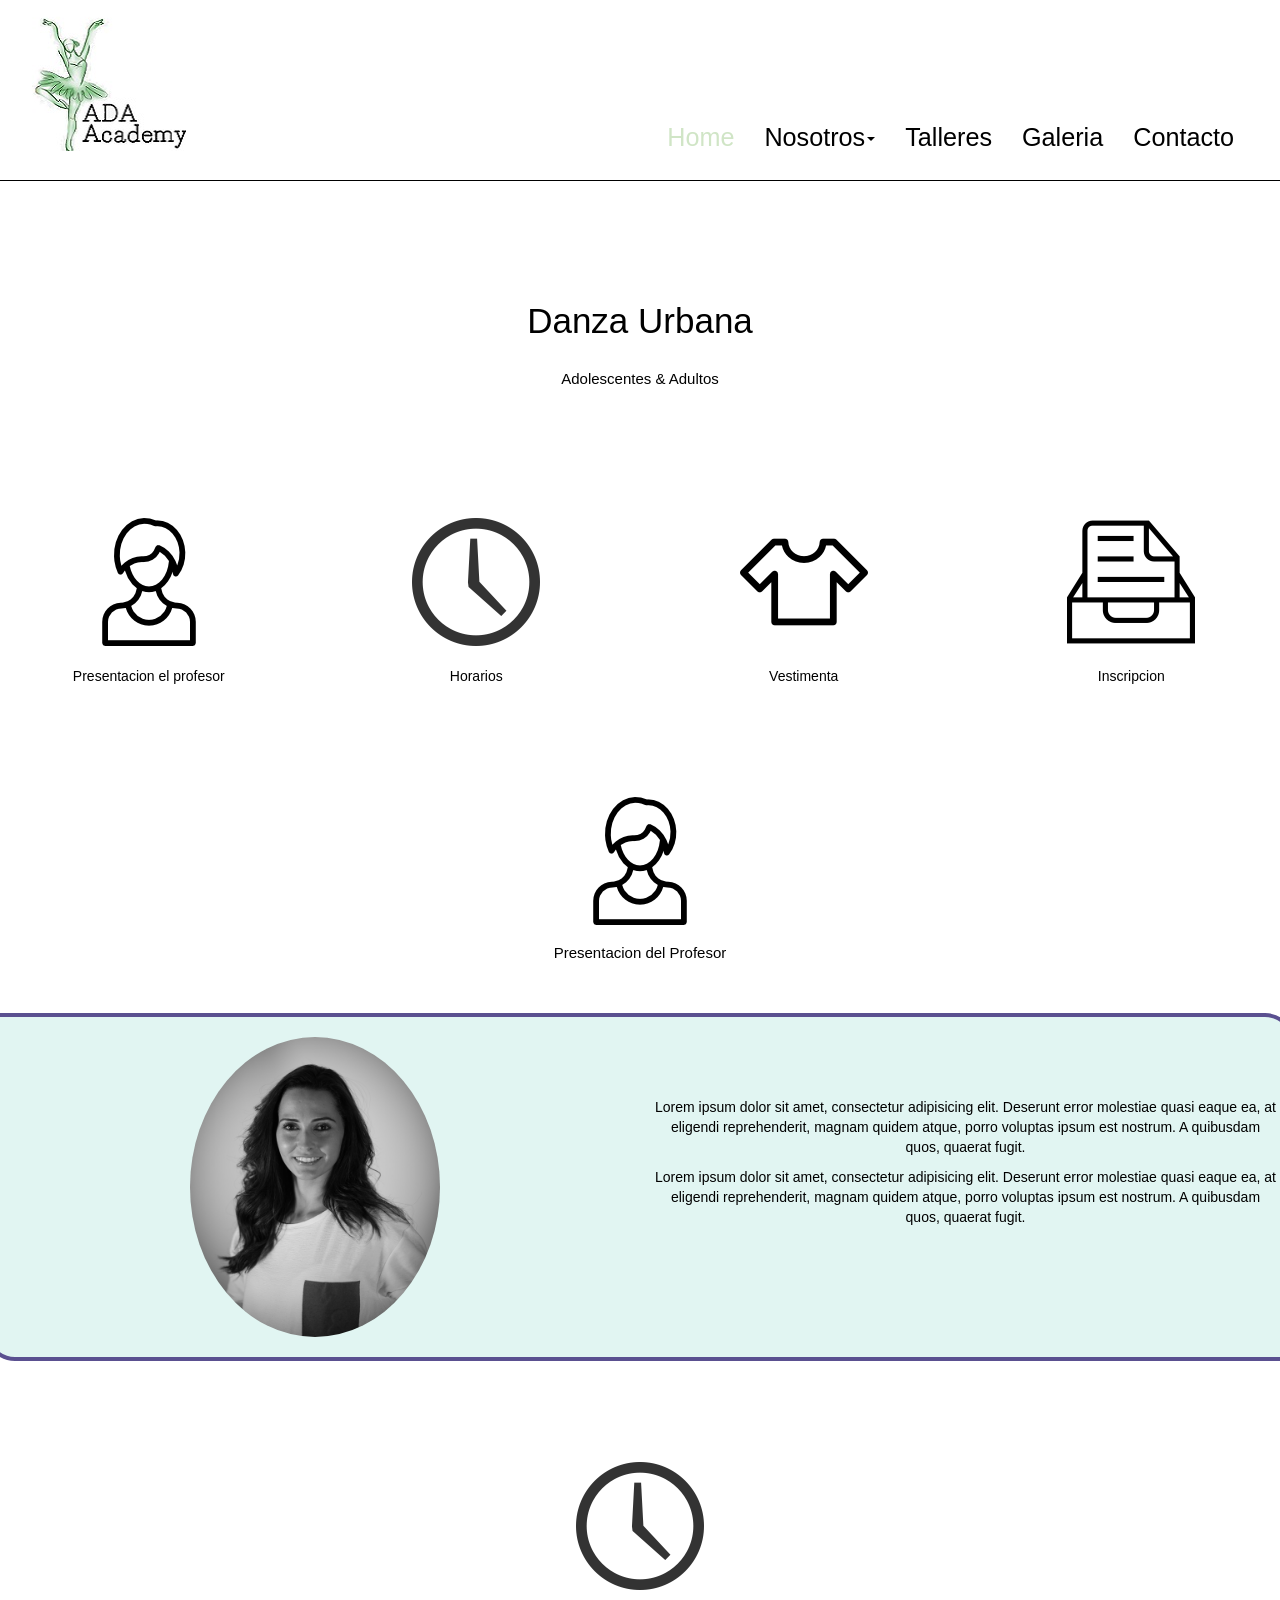
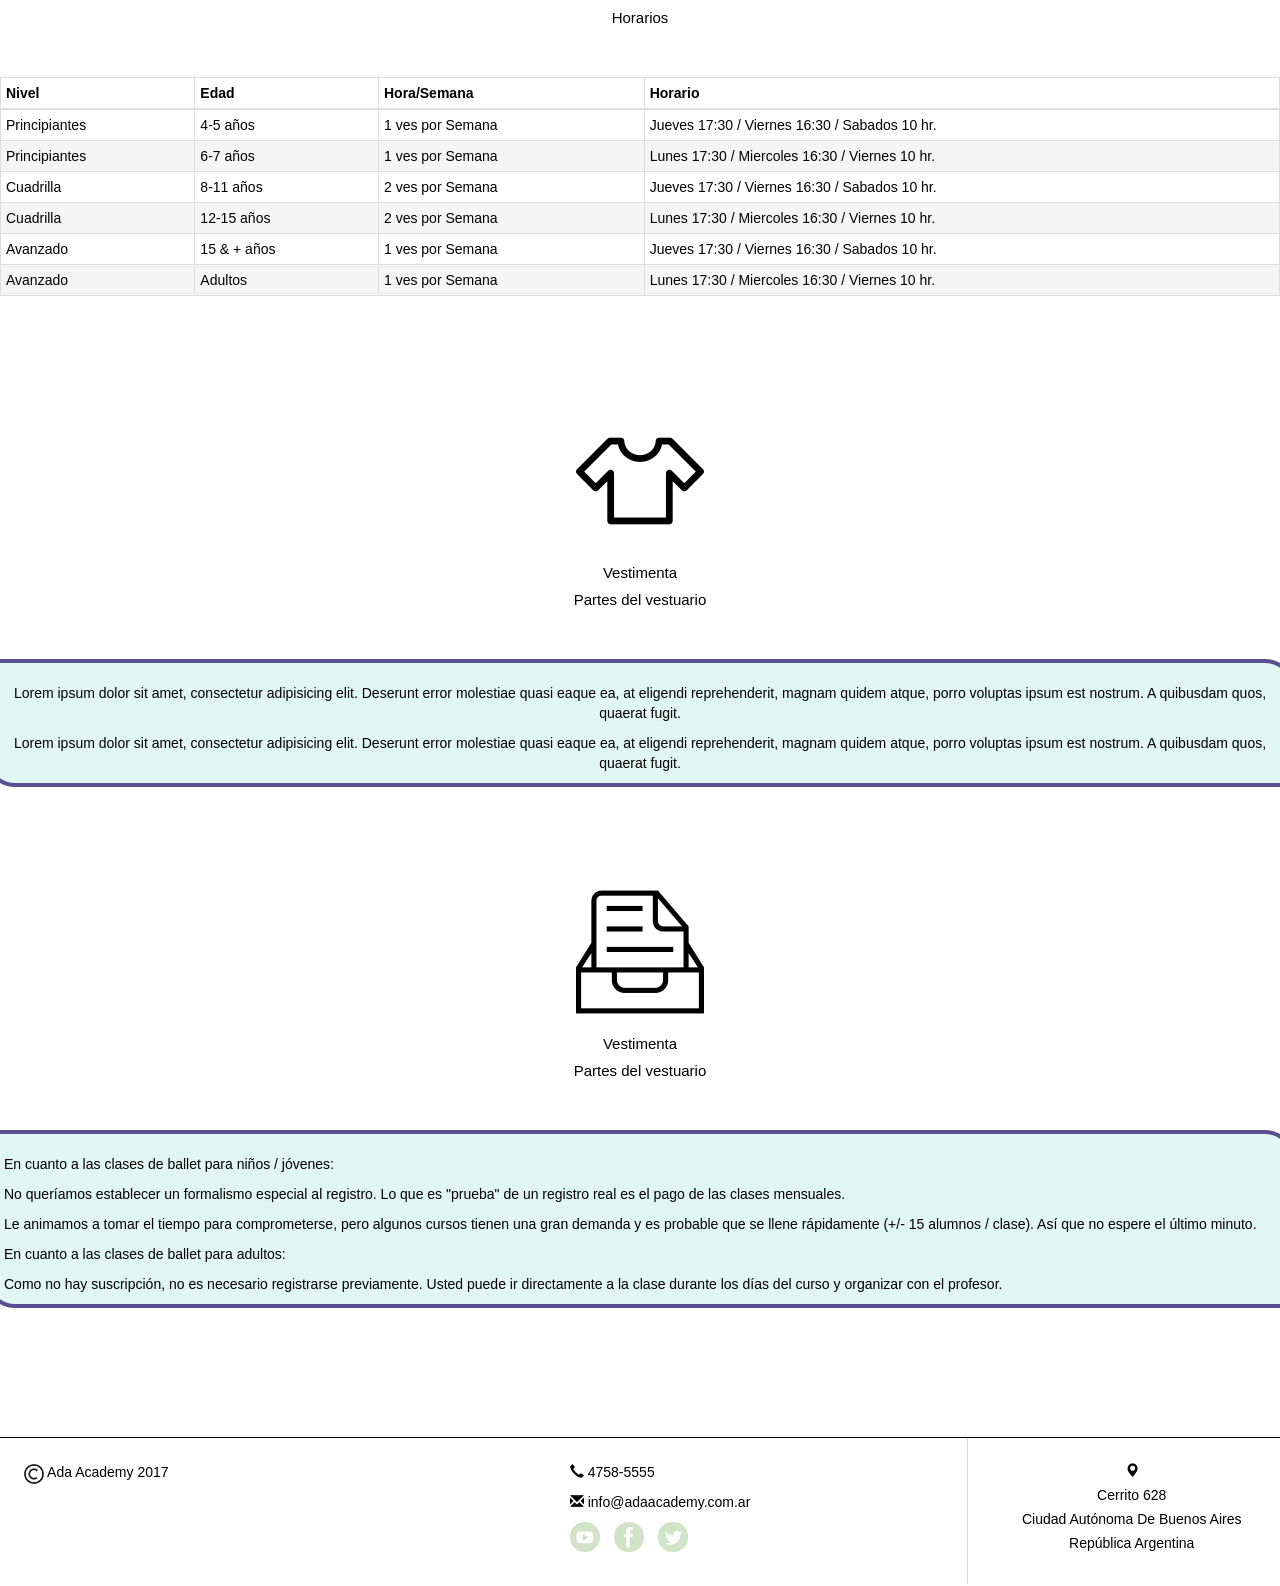
<file: html/UrbanDanceWorkshop.html>
<!DOCTYPE html>
<html lang="en">
<head>
	<meta charset="UTF-8">
	<title>Danza Urbana</title>
	<link rel="stylesheet" href="../bootstrap-3.3.7-dist/css/bootstrap.min.css">
	<link rel="stylesheet" type="text/css" href="../css/headerFooter.css">
	<link rel="stylesheet" href="../css/estilitomenutalleres.css">
</head>
<body>

<div class="container-fluid">
	<header class="row">
		    <nav class="col-lg-12 col-md-12 col-sm-12 col-xs-12 navbar">
				<div class="navbar-header">
					<img class="pull-left img-responsive hidden-lg hidden-md" src="../imgs/130x130-navBrandAda.jpg" alt="">
					<img class="pull-left img-responsive hidden-sm hidden-xs" src="../imgs/170x150-navBrandAda.jpg" alt="">
			        <button type="button" class="navbar-toggle btn btn-lg pull-right" data-toggle="collapse" data-target="#myFirstNavbar" >
        			<span class="glyphicon glyphicon-menu-hamburger" aria-hidden="true"></span>
					</button>        
				</div>        
		        <div class="collapse navbar-collapse" id="myFirstNavbar">
				    <ul class="nav navbar-nav pull-right hidden-xs ulLg">
				        <li class="active"><a href="#">Home</a></li>
				        <li class="dropdown">
							<a class="dropdown-toggle" data-toggle="dropdown" href="../html/Nosotros.html">Nosotros<span class="caret"></span></a>
							<ul class="dropdown-menu" id="ulXs">
								<li class="well-sm"><a href="../html/Nosotros.html">Nuestra Historia</a></li>
								<li class="well-sm"><a href="../html/Nosotros.html#Nuestras Instalaciones">Nuestras Instalaciones</a></li>
								<li class="well-sm"><a href="../html/Nosotros.html#Nuestros Servicios">Nuestros Servicios</a></li>
								<li class="well-sm"><a href="../html/Nosotros.html#Nuestros Docentes">Nuestros Docentes</a></li>
							</ul>
						</li>
				        <li><a href="../html/talleres.html">Talleres</a></li>
				        <li><a href="../html/gallery.html">Galeria</a></li>
				        <li><a href="../html/contact.html">Contacto</a></li>
				    </ul>
				    <ul class="nav navbar-nav hidden-lg hidden-md hidden-sm" id="ulXs"> 
				        <li class="active"><a href="#">Home</a></li>
				        <li class="dropdown">
							<a class="dropdown-toggle" data-toggle="dropdown" href="html/Nosotros.html">Nosotros<span class="caret"></span></a>
							<ul class="dropdown-menu">
								<li><a href="../html/Nosotros.html">Nuestra Historia</a></li>
								<li><a href="../html/Nosotros.html#Nuestras Instalaciones">Nuestras Instalaciones</a></li>
								<li><a href="../html/Nosotros.html#Nuestros Servicios">Nuestros Servicios</a></li>
								<li><a href="../html/Nosotros.html#Nuestros Docentes">Nuestros Docentes</a></li>
							</ul>
						</li>.
				        <li><a href="../html/talleres.html">Talleres</a></li>
				        <li><a href="../html/gallery.html">Galeria</a></li>
				        <li><a href="../html/contact.html">Contacto</a></li>
				    </ul>
			    </div>
		    </nav>	  
		</header>
	</div>
	<!--  fin header-->
						<!-- Main-->

	<!--*************Titulo Pagina ******************-->
	<div class="row">
		<div class=" fila col-md-12 text-center">    
		</div>
	</div>

	<div class="row"> 

		<div class="col-md-12">
			<h3 class="text-center" style="font-size: 35px">Danza Urbana</h3>
		</div>
	</div>

	<div class="row"> 
		<div class="col-md-12">
			<h3 class="text-center" style="font-size: 15px"> Adolescentes & Adultos</h3>
		</div>
	</div>	
	<div class="row">
		<div class=" fila col-md-12 text-center">    
		</div>
	</div>
	<!--************* Fin del Titulo Pagina *************-->

	<!--********* Inicio de bolque de talleres **********-->
	<div class="row">
		<div class="class col-md-3" >
			<div id="imagen" class="imagen">
				<div class="info" >
					<br>
					<a style="text-decoration:none" href="#profesor"><img class=" center-block" src="../imgs/profe1.png" alt="" ></a>
					<br>
					<p  id="d" class="text-center" style=""> Presentacion el profesor</p>
					
				</div>
			</div>
		</div>

		
		<div class="class col-md-3">
			<div class="imagen">
				<div class="info">
					<br>
					<a style="text-decoration:none" href="#horarios"><img class="center-block" src="../imgs/reloj1.png" alt=""></a>
					<br>
					<p class="text-center">Horarios</p>
						
				</div>
			</div>
		</div>

		<div class="class col-md-3">
			<div class="imagen">
				<br>
				<a style="text-decoration:none" href="#vestimenta"><img class="center-block" src="../imgs/remera.png" alt=""></a>
				<br>
				<p class="text-center">Vestimenta</p>
				
			</div>
		</div>
		<div class="class col-md-3">
			<div class="imagen">
				<br>
				<a style="text-decoration:none" href="#inscripcion"><img class="center-block" src="../imgs/incrip1.png" alt=""></a>
				<br>
				<p class="text-center">Inscripcion</p>
				
			</div>
		</div>
	</div>
	<!--********* Fin de bolque de talleres **********-->

	<!--********* Inicio del contenido  **********-->
	<!--********* Presentacion del profesor  **********-->
	<div class="row">
		<div class=" fila col-md-12 text-center">     
		</div>
	</div>

	<div class="row"> 
		<div class=" profe1 col-md-12">
			<a name="profesor"><img class="center-block" src="../imgs/profe1.png" alt=""></a>
		</div>
	</div>
	<div class="row"> 
		<div class="col-md-12">
			<h3 class="text-center" style="font-size: 15px">Presentacion del Profesor</h3>
		</div>
	</div>
	<div class="row">
		<div class=" filaA col-md-12 text-center">     
		</div>
	</div>


	<div class="row" style="background:#E1F5F2;border-style: solid; border-width: 4px;border-color:#5A5090;border-radius: 15px 30px;">

		<div class="">
			<div class="col-md-6 ">
				<br>  
				<img class=" img-circle center-block" src="../imgs/fotoprofe1.jpg" alt="" style="height: 300px;width: 250px">  
				<br>
			</div>
			<div class="col-md-6 "> 
				<div class=" contenido">
					<p class="text-center">Lorem ipsum dolor sit amet, consectetur adipisicing elit. Deserunt error molestiae quasi eaque ea, at eligendi reprehenderit, magnam quidem atque, porro voluptas ipsum est nostrum. A quibusdam quos, quaerat fugit.</p>
					<p class="text-center">Lorem ipsum dolor sit amet, consectetur adipisicing elit. Deserunt error molestiae quasi eaque ea, at eligendi reprehenderit, magnam quidem atque, porro voluptas ipsum est nostrum. A quibusdam quos, quaerat fugit.</p>
				</div>

			</div>
		</div>
	</div>
<!--********* Fin de la presentacion  **********-->

<!--********* Inicio del Horario **********-->
	<div class="row">
		<div class=" fila col-md-12 text-center">     
		</div>
	</div>

	<div class="row"> 
		<div class=" profe1 col-md-12">
			<a name="horarios"><img class="center-block" src="../imgs/reloj1.png" alt=""></a>
		</div>
	</div>
	<div class="row"> 
		<div class="col-md-12">
			<h3 class="text-center" style="font-size: 15px">Horarios</h3>
		</div>
	</div>
	<div class="row">
		<div class=" filaA col-md-12 text-center">     
		</div>
	</div>

	<div class="row">
		<div class="col-md-12 col-xs-12">
			<div class="table-responsive">
				<table class="table table-bordered table-hover table-condensed "><!--table-striped-->
					<thead>
						<tr>
							<th >Nivel</th>
							<th >Edad</th>
							<th >Hora/Semana</th>
							<th >Horario</th>
							
						</tr>
					</thead>
					<tr>
						<td>Principiantes</td>
						<td>4-5 años</td>
						<td>1 ves por Semana</td>
						<td>Jueves 17:30 /
							Viernes 16:30 /
							Sabados 10 hr.</td>
						
					</tr>
					<tr class="active">
						<td>Principiantes</td>
						<td>6-7 años</td> 
						<td>1 ves por Semana</td>
						<td>Lunes 17:30 /
							Miercoles 16:30 /
							Viernes 10 hr.</td>
					</tr>
					<tr>
						<td>Cuadrilla</td>
						<td>8-11 años</td>
						<td>2 ves por Semana</td>
						<td>Jueves 17:30 /
							Viernes 16:30 /
							Sabados 10 hr.</td>
						
					</tr>
					<tr class="active">
						<td>Cuadrilla</td>
						<td>12-15 años</td> 
						<td>2 ves por Semana</td>
						<td>Lunes 17:30 /
							Miercoles 16:30 /
							Viernes 10 hr.</td>
					</tr>
					<tr>
						<td>Avanzado</td>
						<td> 15 & + años</td>
						<td>1 ves por Semana</td>
						<td>Jueves 17:30 /
							Viernes 16:30 /
							Sabados 10 hr.</td>
						
					</tr>
					<tr class="active">
						<td>Avanzado</td>
						<td>Adultos</td> 
						<td>1 ves por Semana</td>
						<td>Lunes 17:30 /
							Miercoles 16:30 /
							Viernes 10 hr.</td>
					</tr>


				</table>
			</div><!--reserc-->
		</div><!--col-->
	</div><!--row-->
<!--********* fin del Horario **********-->
<!--********* Inicio del Vestimenta **********-->
	<div class="row">
		<div class=" fila col-md-12 text-center">     
		</div>
	</div>

	<div class="row"> 
		<div class=" profe1 col-md-12">
			<a name="vestimenta"><img class="center-block" src="../imgs/remera.png" alt=""></a>
		</div>
	</div>
	<div class="row"> 
		<div class="col-md-12">
			<h3 class="text-center" style="font-size: 15px">Vestimenta</h3>
			<h5 class="text-center" style="font-size: 15px">Partes del vestuario</h5>
		</div>
	</div>
	<div class="row">
		<div class=" filaA col-md-12 text-center">     
		</div>
	</div>

	<div class="row" style="background:#E1F5F2;border-style: solid; border-width: 4px;border-color:#5A5090;border-radius: 15px 30px;">
		<div class="col-md-12 "> 
			<div class=" contenidoA">
				<p class="text-center">Lorem ipsum dolor sit amet, consectetur adipisicing elit. Deserunt error molestiae quasi eaque ea, at eligendi reprehenderit, magnam quidem atque, porro voluptas ipsum est nostrum. A quibusdam quos, quaerat fugit.</p>
				<p class="text-center">Lorem ipsum dolor sit amet, consectetur adipisicing elit. Deserunt error molestiae quasi eaque ea, at eligendi reprehenderit, magnam quidem atque, porro voluptas ipsum est nostrum. A quibusdam quos, quaerat fugit.</p>
			</div>

		</div>
	</div>
<!--********* Fin de Vestimenta **********-->
<!--********* Inicio de Inscripcion **********-->
	<div class="row">
		<div class=" fila col-md-12 text-center">     
		</div>
	</div>

	<div class="row"> 
		<div class="profe1 col-md-12">
			<a name="inscripcion"><img class="center-block" src="../imgs/incrip1.png" alt=""></a>
		</div>
	</div>
	<div class="row"> 
		<div class="col-md-12">
			<h3 class="text-center" style="font-size: 15px">Vestimenta</h3>
			<h5 class="text-center" style="font-size: 15px">Partes del vestuario</h5>
		</div>
	</div>
	<div class="row">
		<div class=" filaA col-md-12 text-center">     
		</div>
	</div>

	<div class="row" style="background:#E1F5F2;border-style: solid; border-width: 4px;border-color:#5A5090;border-radius: 15px 30px;">
		<div class="col-md-12 "> 
			<div class=" contenidoA">
				<p>
					En cuanto a las clases de ballet para niños / jóvenes:</p>

				<p>No queríamos establecer un formalismo especial al registro. Lo que es "prueba" de un registro real es el pago de las clases mensuales.</p>



				<p>Le animamos a tomar el tiempo para comprometerse, pero algunos cursos tienen una gran demanda y es probable que se llene rápidamente (+/- 15 alumnos / clase). Así que no espere el último minuto.</p>
					
					<p>En cuanto a las clases de ballet para adultos:</p>

					<p>Como no hay suscripción, no es necesario registrarse previamente. Usted puede ir directamente a la clase durante los días del curso y organizar con el profesor.

				</p>
			</div>

		</div>
	</div>
	<div class="row">
		<div class=" fila col-md-12 text-center">     
		</div>
	</div>
</div>
<!-- FOOTER-->
	<FOOTER class="row"> 
<div class="col-lg-5 col-md-5 col-sm-5 hidden-xs copyRight">	
            <div class="well-lg">
            <p><img src="../imgs/20x20-copyRight.jpg" alt="">  Ada Academy 2017</p>
            </div>
		</div>

		<div class="col-lg-4 col-md-4 col-sm-4 col-xs-7 net">
			<ul class="well-lg">
				<li><p><span class="glyphicon glyphicon-earphone"></span>  4758-5555</p></li>
				<li><p><span class="glyphicon glyphicon-envelope"></span>  info@adaacademy.com.ar</p></li>
				<li>
					<ul class="list-inline">
						<li><a href="#"><img src="../imgs/30x30-brandYoutube.jpg" alt=""></a></li>
						<li><a href="#"><img src="../imgs/30x30-brandFacebook.jpg" alt=""></a></li>
						<li><a href="#"><img src="../imgs/30x30-brandTwitter.jpg" alt=""></a></li>
					</ul>
				</li>
			</ul>					
		</div>

		<div class="col-lg-3 col-md-3 col-sm-3 col-xs-5  map">
		    <div class="caption text-center well-lg">
				<p><span class="glyphicon glyphicon-map-marker"></span></p>
				<p>Cerrito 628</p>
				<p>Ciudad Autónoma De Buenos Aires</p>
                <p>República Argentina</p>
			</div>
		</div>
	</FOOTER>
	<!-- fin del FOOTER-->

	<!-- fin del FOOTER-->







</body>
</html>
</file>
<file: css/home.css>
/**********************PRINCIPAL*****************************/
main section{
	margin-bottom: 4em;
}

main section>div img{
	background: #D0E5C6;
	padding: 0.2em;
}

main article>div>div>a{
	background-color: #D0E5C6;
	color: #000000;	
}

main .textSlider{
    background: rgba(208, 229, 198, 0.5);
    padding-top: 0em;
    color: #000000;
}
/*******************FIN PRINCIPAL***************************/
</file>
<file: css/headerFooter.css>
/*{
	border: 1px solid black;
}*/
*{
	font-family: 'Playfair Display', sans-serif;
    color: #000000;	
}

body{
	background:#FFFFFF;
}


/*******************HEADER***************************/
header{
    border-bottom: 0.1em solid #000000;
}

header a{
	color: #000000;
}

header .active a{
	color: #D0E5C6 !important;
}

header .nav>li>a:hover{
	-webkit-box-shadow: 2px 2px 5px #4BB255;
	border-radius: 0.5em;
	/*background-color: #D0E5C6;*/
	color: #D0E5C6;
}

header nav>div>ul.ulLg>li>a{
	font-size: 1.8em;
	margin-top: 4.4em;
	border-bottom: 0em;
	padding-bottom: 0.5em;
}

header #ulXs li{
	border-bottom: 0.1em solid #D0E5C6;
}


/*******************FOOTER***************************/
footer{
    margin-top: 2em;
	border-top: 0.1em solid #000000;
}

footer li, footer .net a{
    list-style: none;
    color: #000000;	
   /* font-size: 1.1em;*/
    /*line-height: 1.3em;*/
}

footer .map{
	border-left: 0.1em solid #D0E5C6;
	/*font-size: 1.1em;*/
    line-height: 1em;
}

footer .copyRight{
	/*font-size: 1.1em;*/
}
</file>
<file: css/estilitomenutalleres.css>
main p{
	font-size: 20px;
}

/**/
.fila{
	margin-top:100px;
}
.filaA{
	margin-top:40px;
}
.contenido{
	margin-top:80px;

}
.contenidoA{
	margin-top: 20px;
}

/*hover en el menu de talleres*/
div.imagen{
font-weight: 300;
	
-webkit-transition: all 0.5s ease;
}

div.imagen:hover{

color:#5A5D9D;
border-radius: 15px 50px;
font-size: 15px;
opacity:0.8;
background-color: #D0E5C6;
width: 300px;
height: 200px;
-webkit-box-shadow: 2px 2px 5px #999;
 filter: shadow(color=#999999, direction=135, strength=2);
}

/* hover en el icono del individual*/
div.profe1{
	font-weight: 300;
	
-webkit-transition: all 0.5s ease;
}

div.profe1 img:hover{
	color:#5A5D9D;
border-radius: 50%;
font-size: 15px;
opacity:0.8;
background-color: #6BC5D2;


-webkit-box-shadow: 2px 2px 5px #999;
 filter: shadow(color=#999999, direction=135, strength=2);

}
</file>
